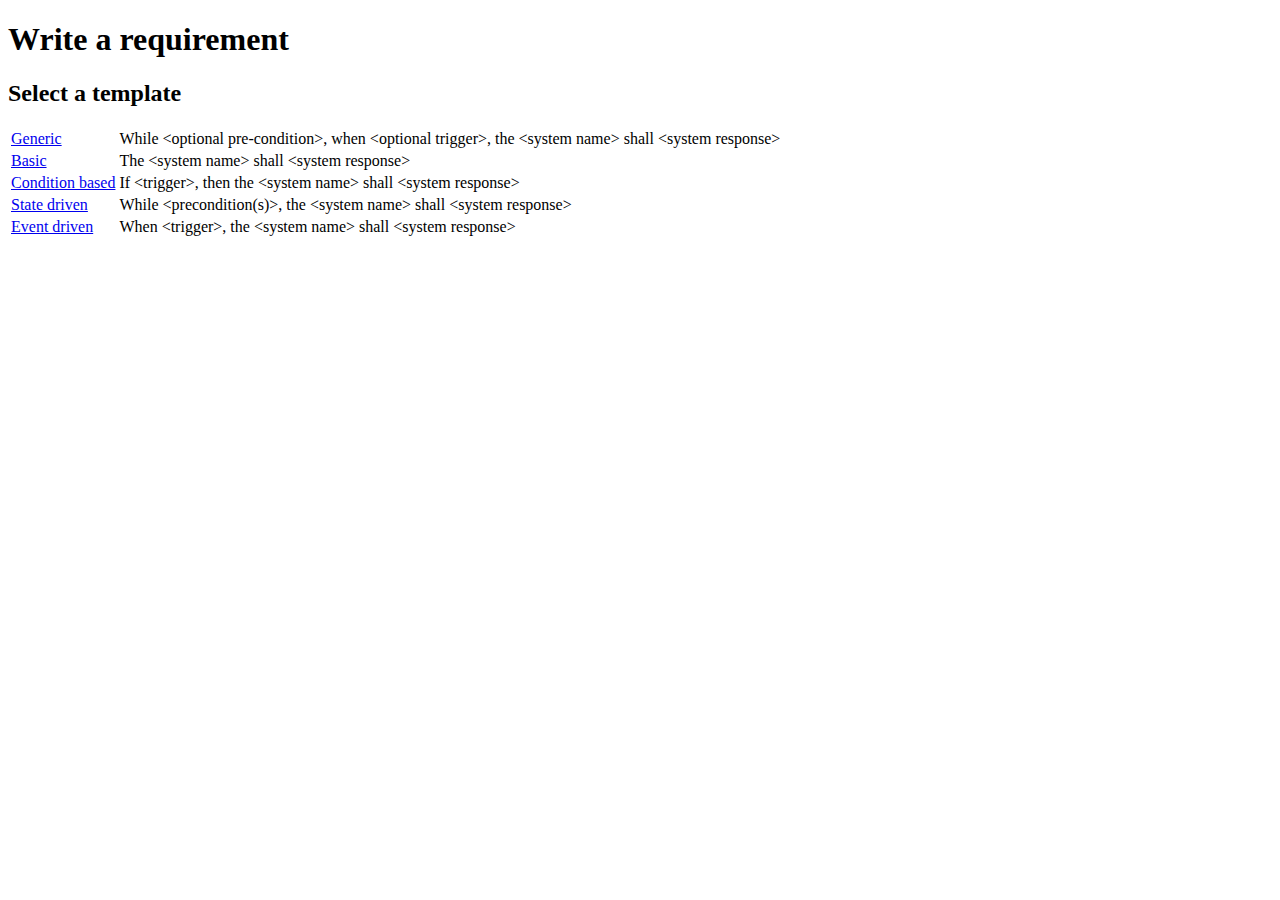
<file: editor/index.html>
<!doctype html>
<html lang="en">
  <head>
    <!-- Required meta tags -->
    <meta charset="utf-8">
    <meta name="viewport" content="width=device-width, initial-scale=1">

    <!-- Bootstrap CSS -->
    <link href="https://cdn.jsdelivr.net/npm/bootstrap@5.0.2/dist/css/bootstrap.min.css" rel="stylesheet" integrity="sha384-EVSTQN3/azprG1Anm3QDgpJLIm9Nao0Yz1ztcQTwFspd3yD65VohhpuuCOmLASjC" crossorigin="anonymous">

    <title>Home</title>
	<style type="text/css">
		#requirement {
			margin-top: 32px
		}
		.text, .value {
			font-size: 48px;
		}
		.text {
			font-weight: bold;
			display: inline-block;
			margin-right: 20px;			
		}
		.value {
			margin-bottom: 5px;			
		}
		input.value {
			border-top: 0;
			border-left: 0;
			border-right: 0;
			border-bottom: 0.25rem solid;			
		}
		select.value {
			color: grey;
			padding: 5px
		}
		input.optional {
			font-style: italic;
			font-weight: lighter;
		}
	</style>
  </head>
  <body>

<div class="container">
	<div class="row">
		<h1>Write a requirement</h1>
		
		<h2>Select a template</h2>
		<table>
			<thead>
			</thead>
			<tbody>
				<tr><td><a href="requirement-complete.html">Generic</a></td><td>While &lt;optional pre-condition&gt;, when &lt;optional trigger&gt;, the &lt;system name&gt; shall &lt;system response&gt;</td></tr>
				<tr><td><a href="requirement-basic.html">Basic</a></td><td>The &lt;system name&gt; shall &lt;system response&gt;</td></tr>
				<tr><td><a href="requirement-condition-based.html">Condition based</a></td><td>If &lt;trigger&gt;, then the &lt;system name&gt; shall &lt;system response&gt;</td></tr>
				<tr><td><a href="requirement-state-driven.html">State driven</a></td><td>While &lt;precondition(s)&gt;, the &lt;system name&gt; shall &lt;system response&gt;</td></tr>
				<tr><td><a href="requirement-event-driven.html">Event driven</a></td><td>When &lt;trigger&gt;, the &lt;system name&gt; shall &lt;system response&gt;</td></tr>
				<!--//<tr><td>Optional feature</td><td>Where &lt;feature is included&gt;, the &lt;system name&gt; shall &lt;system response&gt;</td></tr>//-->
			</tbody>
		</table>
		
</div>  
    <!-- Optional JavaScript; choose one of the two! -->

    <!-- Option 1: Bootstrap Bundle with Popper -->
    <script src="https://cdn.jsdelivr.net/npm/bootstrap@5.0.2/dist/js/bootstrap.bundle.min.js" integrity="sha384-MrcW6ZMFYlzcLA8Nl+NtUVF0sA7MsXsP1UyJoMp4YLEuNSfAP+JcXn/tWtIaxVXM" crossorigin="anonymous"></script>

    <!-- Option 2: Separate Popper and Bootstrap JS -->
    <!--
    <script src="https://cdn.jsdelivr.net/npm/@popperjs/core@2.9.2/dist/umd/popper.min.js" integrity="sha384-IQsoLXl5PILFhosVNubq5LC7Qb9DXgDA9i+tQ8Zj3iwWAwPtgFTxbJ8NT4GN1R8p" crossorigin="anonymous"></script>
    <script src="https://cdn.jsdelivr.net/npm/bootstrap@5.0.2/dist/js/bootstrap.min.js" integrity="sha384-cVKIPhGWiC2Al4u+LWgxfKTRIcfu0JTxR+EQDz/bgldoEyl4H0zUF0QKbrJ0EcQF" crossorigin="anonymous"></script>
    -->
  </body>
</html>
</file>
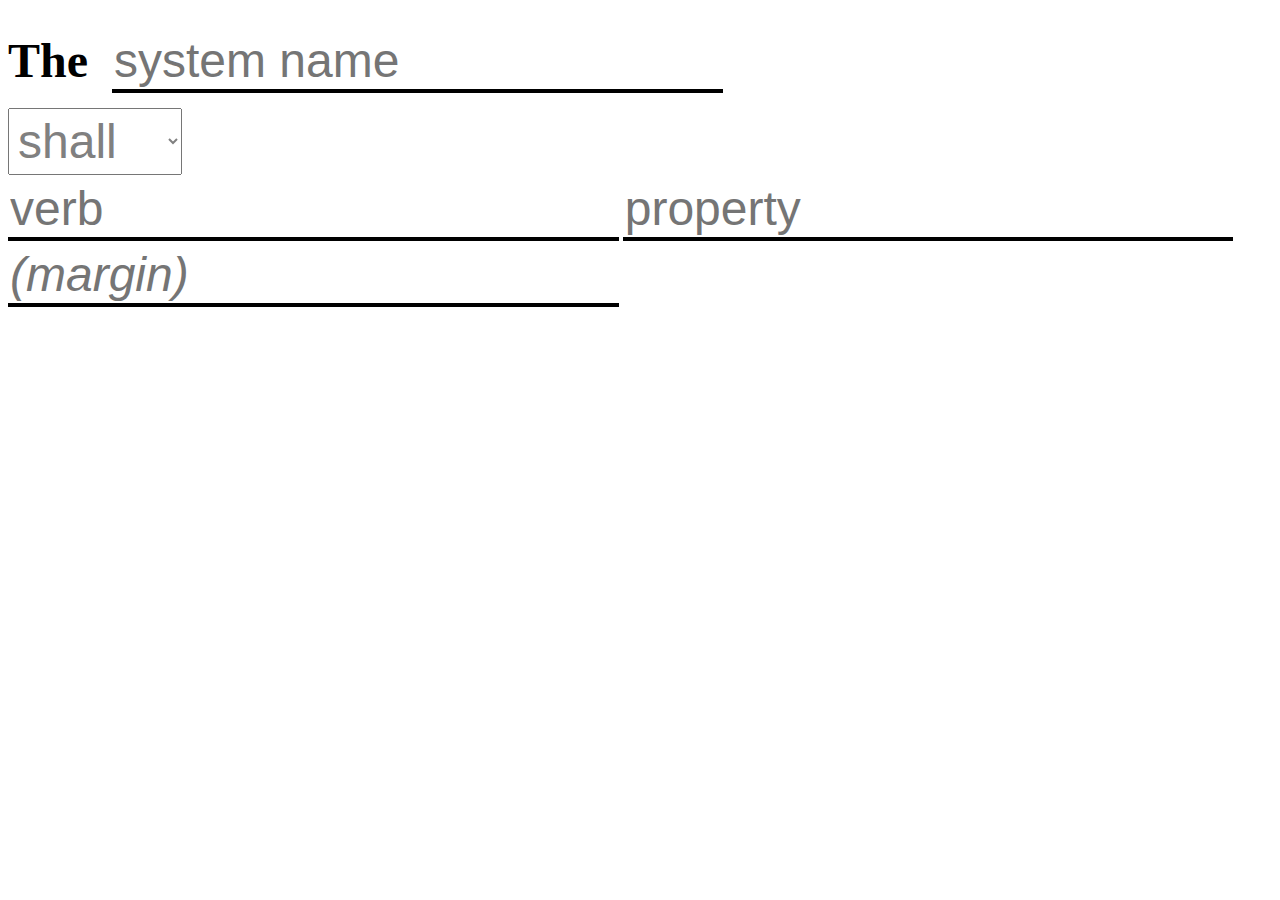
<file: editor/requirement-basic.html>
<!doctype html>
<html lang="en">
   <head>
      <!-- Required meta tags -->
      <meta charset="utf-8">
      <meta name="viewport" content="width=device-width, initial-scale=1">
      <!-- Bootstrap CSS -->
      <link href="https://cdn.jsdelivr.net/npm/bootstrap@5.0.2/dist/css/bootstrap.min.css" rel="stylesheet" integrity="sha384-EVSTQN3/azprG1Anm3QDgpJLIm9Nao0Yz1ztcQTwFspd3yD65VohhpuuCOmLASjC" crossorigin="anonymous">
      <title>Requirement | Basic syntax</title>
      <link rel="stylesheet" href="css/styles.css">
   </head>
   <body>
      <div class="container">
         <form id="requirement">
            <div class="req-part">
               <label class="text">The</label>
               <input class="value" type="text" name="system" placeholder="system name">
            </div>
            <div class="req-part">
               <select class="value" name="bindingness" required>
                  <option value="shall">shall</option>
                  <option value="should">should</option>
                  <option value="may">may</option>
               </select>
            </div>
            <div class="req-part">
               <input class="value" type="text" name="modal-verb" placeholder="verb">
               <input class="value" type="text" name="peformance" placeholder="property">
               <input class="value optional" type="text" name="margin" placeholder="(margin)">
            </div>
         </form>
      </div>
      <!-- Optional JavaScript; choose one of the two! -->
      <!-- Option 1: Bootstrap Bundle with Popper -->
      <script src="https://cdn.jsdelivr.net/npm/bootstrap@5.0.2/dist/js/bootstrap.bundle.min.js" integrity="sha384-MrcW6ZMFYlzcLA8Nl+NtUVF0sA7MsXsP1UyJoMp4YLEuNSfAP+JcXn/tWtIaxVXM" crossorigin="anonymous"></script>
      <!-- Option 2: Separate Popper and Bootstrap JS -->
      <!--
         <script src="https://cdn.jsdelivr.net/npm/@popperjs/core@2.9.2/dist/umd/popper.min.js" integrity="sha384-IQsoLXl5PILFhosVNubq5LC7Qb9DXgDA9i+tQ8Zj3iwWAwPtgFTxbJ8NT4GN1R8p" crossorigin="anonymous"></script>
         <script src="https://cdn.jsdelivr.net/npm/bootstrap@5.0.2/dist/js/bootstrap.min.js" integrity="sha384-cVKIPhGWiC2Al4u+LWgxfKTRIcfu0JTxR+EQDz/bgldoEyl4H0zUF0QKbrJ0EcQF" crossorigin="anonymous"></script>
         -->
   </body>
</html>
</file>
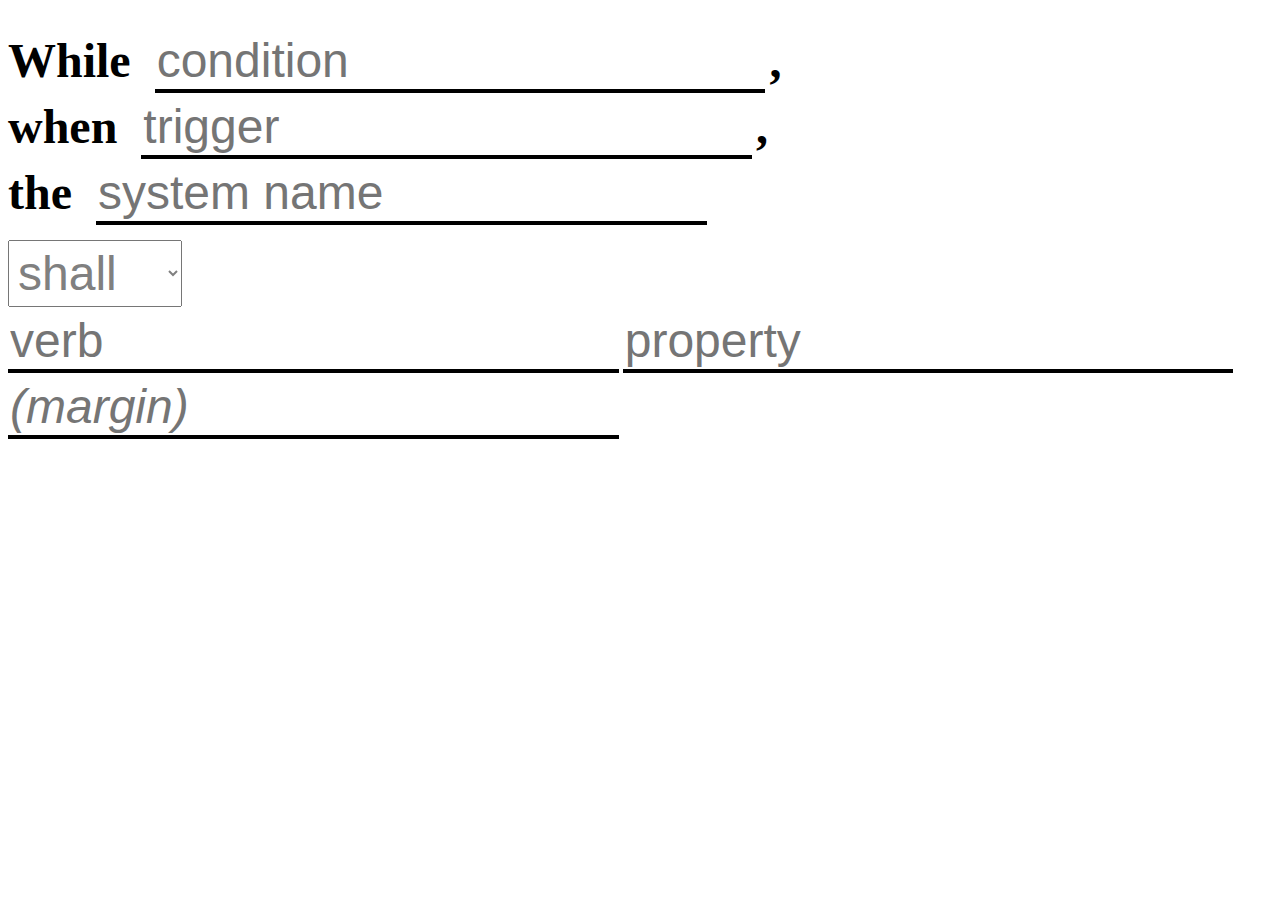
<file: editor/requirement-complete.html>
<!doctype html>
<html lang="en">
   <head>
      <!-- Required meta tags -->
      <meta charset="utf-8">
      <meta name="viewport" content="width=device-width, initial-scale=1">
      <!-- Bootstrap CSS -->
      <link href="https://cdn.jsdelivr.net/npm/bootstrap@5.0.2/dist/css/bootstrap.min.css" rel="stylesheet" integrity="sha384-EVSTQN3/azprG1Anm3QDgpJLIm9Nao0Yz1ztcQTwFspd3yD65VohhpuuCOmLASjC" crossorigin="anonymous">
      <title>Requirement | Complete syntax</title>
      <link rel="stylesheet" href="css/styles.css">
   </head>
   <body>
      <div id="requirement" class="container">
         <div class="req-part">
            <label class="text">While</label>
            <input class="value" type="text" name="condition" placeholder="condition">
            <label class="text">,</label>
         </div>
         <div class="req-part">
            <label class="text">when</label>
            <input class="value" type="text" name="trigger" placeholder="trigger">
            <label class="text">,</label>
         </div>
         <div class="req-part">
            <label class="text">the</label>
            <input class="value" type="text" name="system" placeholder="system name">
         </div>
         <div class="req-part">
            <select class="value" name="bindingness" required>
               <option value="shall">shall</option>
               <option value="should">should</option>
               <option value="may">may</option>
            </select>
         </div>
         <div class="req-part">
            <input class="value" type="text" name="modal-verb" placeholder="verb">
            <input class="value" type="text" name="peformance" placeholder="property">
            <input class="value optional" type="text" name="margin" placeholder="(margin)">
         </div>
      </div>
      <!-- Optional JavaScript; choose one of the two! -->
      <!-- Option 1: Bootstrap Bundle with Popper -->
      <script src="https://cdn.jsdelivr.net/npm/bootstrap@5.0.2/dist/js/bootstrap.bundle.min.js" integrity="sha384-MrcW6ZMFYlzcLA8Nl+NtUVF0sA7MsXsP1UyJoMp4YLEuNSfAP+JcXn/tWtIaxVXM" crossorigin="anonymous"></script>
      <!-- Option 2: Separate Popper and Bootstrap JS -->
      <!--
         <script src="https://cdn.jsdelivr.net/npm/@popperjs/core@2.9.2/dist/umd/popper.min.js" integrity="sha384-IQsoLXl5PILFhosVNubq5LC7Qb9DXgDA9i+tQ8Zj3iwWAwPtgFTxbJ8NT4GN1R8p" crossorigin="anonymous"></script>
         <script src="https://cdn.jsdelivr.net/npm/bootstrap@5.0.2/dist/js/bootstrap.min.js" integrity="sha384-cVKIPhGWiC2Al4u+LWgxfKTRIcfu0JTxR+EQDz/bgldoEyl4H0zUF0QKbrJ0EcQF" crossorigin="anonymous"></script>
         -->
   </body>
</html>
</file>
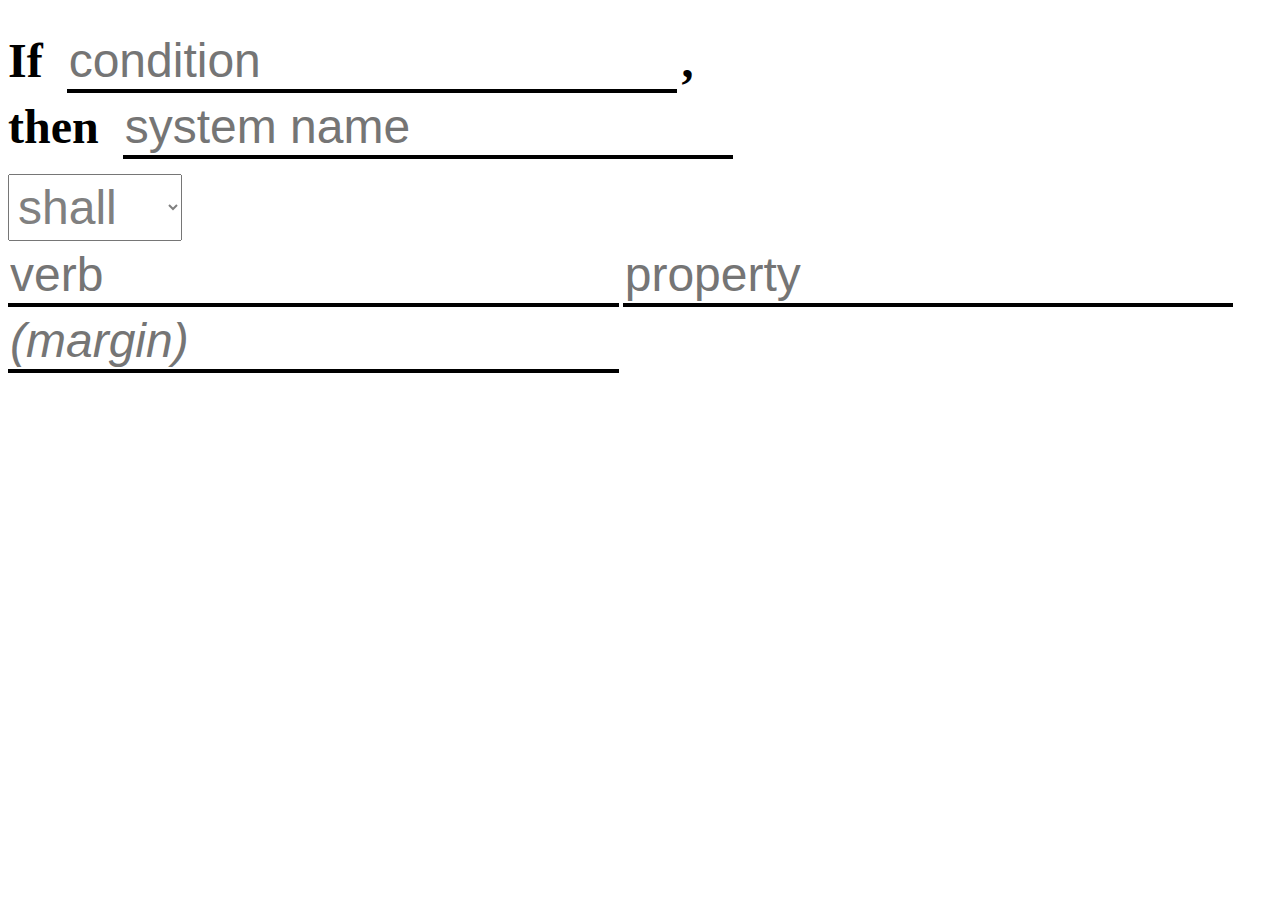
<file: editor/requirement-condition-based.html>
<!doctype html>
<html lang="en">
   <head>
      <!-- Required meta tags -->
      <meta charset="utf-8">
      <meta name="viewport" content="width=device-width, initial-scale=1">
      <!-- Bootstrap CSS -->
      <link href="https://cdn.jsdelivr.net/npm/bootstrap@5.0.2/dist/css/bootstrap.min.css" rel="stylesheet" integrity="sha384-EVSTQN3/azprG1Anm3QDgpJLIm9Nao0Yz1ztcQTwFspd3yD65VohhpuuCOmLASjC" crossorigin="anonymous">
      <title>Requirement | Condition-based syntax</title>
      <link rel="stylesheet" href="css/styles.css">
   </head>
   <body>
      <div class="container">
         <form id="requirement">
            <div class="req-part">
               <label class="text">If</label>
               <input class="value" type="text" name="condition" placeholder="condition">
               <label class="text">,</label>	
            </div>
            <div class="req-part">
               <label class="text">then</label>
               <input class="value" type="text" name="system" placeholder="system name">
            </div>
            <div class="req-part">
               <select class="value" name="bindingness" required>
                  <option value="shall">shall</option>
                  <option value="should">should</option>
                  <option value="may">may</option>
               </select>
            </div>
            <div class="req-part">
               <input class="value" type="text" name="modal-verb" placeholder="verb">
               <input class="value" type="text" name="peformance" placeholder="property">
               <input class="value optional" type="text" name="margin" placeholder="(margin)">
            </div>
         </form>
      </div>
      <!-- Optional JavaScript; choose one of the two! -->
      <!-- Option 1: Bootstrap Bundle with Popper -->
      <script src="https://cdn.jsdelivr.net/npm/bootstrap@5.0.2/dist/js/bootstrap.bundle.min.js" integrity="sha384-MrcW6ZMFYlzcLA8Nl+NtUVF0sA7MsXsP1UyJoMp4YLEuNSfAP+JcXn/tWtIaxVXM" crossorigin="anonymous"></script>
      <!-- Option 2: Separate Popper and Bootstrap JS -->
      <!--
         <script src="https://cdn.jsdelivr.net/npm/@popperjs/core@2.9.2/dist/umd/popper.min.js" integrity="sha384-IQsoLXl5PILFhosVNubq5LC7Qb9DXgDA9i+tQ8Zj3iwWAwPtgFTxbJ8NT4GN1R8p" crossorigin="anonymous"></script>
         <script src="https://cdn.jsdelivr.net/npm/bootstrap@5.0.2/dist/js/bootstrap.min.js" integrity="sha384-cVKIPhGWiC2Al4u+LWgxfKTRIcfu0JTxR+EQDz/bgldoEyl4H0zUF0QKbrJ0EcQF" crossorigin="anonymous"></script>
         -->
   </body>
</html>
</file>
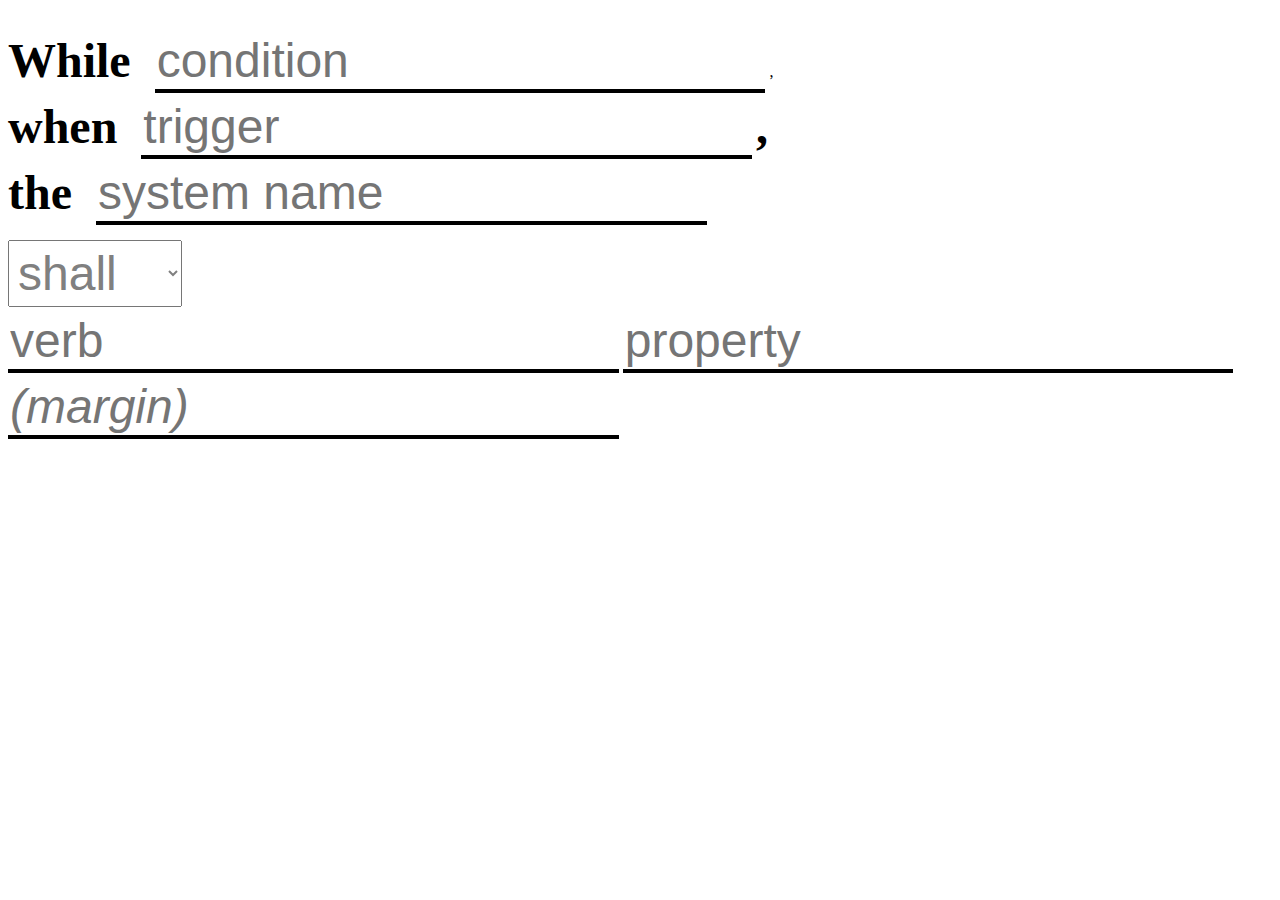
<file: editor/requirement-event-driven.html>
<!doctype html>
<html lang="en">
   <head>
      <!-- Required meta tags -->
      <meta charset="utf-8">
      <meta name="viewport" content="width=device-width, initial-scale=1">
      <!-- Bootstrap CSS -->
      <link href="https://cdn.jsdelivr.net/npm/bootstrap@5.0.2/dist/css/bootstrap.min.css" rel="stylesheet" integrity="sha384-EVSTQN3/azprG1Anm3QDgpJLIm9Nao0Yz1ztcQTwFspd3yD65VohhpuuCOmLASjC" crossorigin="anonymous">
      <title>Requirement | State-driven syntax</title>
      <link rel="stylesheet" href="css/styles.css">
   </head>
   <body>
      <div class="container">
         <form id="requirement">
            <div class="req-part">
               <label class="text">While</label>
               <input class="value" type="text" name="condition" placeholder="condition">
               <label class="text-">,</label>
            </div>
            <div class="req-part">
               <label class="text">when</label>
               <input class="value" type="text" name="trigger" placeholder="trigger">
               <label class="text">,</label>
            </div>
            <div class="req-part">
               <label class="text">the</label>
               <input class="value" type="text" name="system" placeholder="system name">
            </div>
            <div class="req-part">
               <select class="value" name="bindingness" required>
                  <option value="shall">shall</option>
                  <option value="should">should</option>
                  <option value="may">may</option>
               </select>
            </div>
            <div class="req-part">
               <input class="value" type="text" name="modal-verb" placeholder="verb">
               <input class="value" type="text" name="peformance" placeholder="property">
               <input class="value optional" type="text" name="margin" placeholder="(margin)">
            </div>
         </form>
      </div>
      <!-- Optional JavaScript; choose one of the two! -->
      <!-- Option 1: Bootstrap Bundle with Popper -->
      <script src="https://cdn.jsdelivr.net/npm/bootstrap@5.0.2/dist/js/bootstrap.bundle.min.js" integrity="sha384-MrcW6ZMFYlzcLA8Nl+NtUVF0sA7MsXsP1UyJoMp4YLEuNSfAP+JcXn/tWtIaxVXM" crossorigin="anonymous"></script>
      <!-- Option 2: Separate Popper and Bootstrap JS -->
      <!--
         <script src="https://cdn.jsdelivr.net/npm/@popperjs/core@2.9.2/dist/umd/popper.min.js" integrity="sha384-IQsoLXl5PILFhosVNubq5LC7Qb9DXgDA9i+tQ8Zj3iwWAwPtgFTxbJ8NT4GN1R8p" crossorigin="anonymous"></script>
         <script src="https://cdn.jsdelivr.net/npm/bootstrap@5.0.2/dist/js/bootstrap.min.js" integrity="sha384-cVKIPhGWiC2Al4u+LWgxfKTRIcfu0JTxR+EQDz/bgldoEyl4H0zUF0QKbrJ0EcQF" crossorigin="anonymous"></script>
         -->
   </body>
</html>
</file>
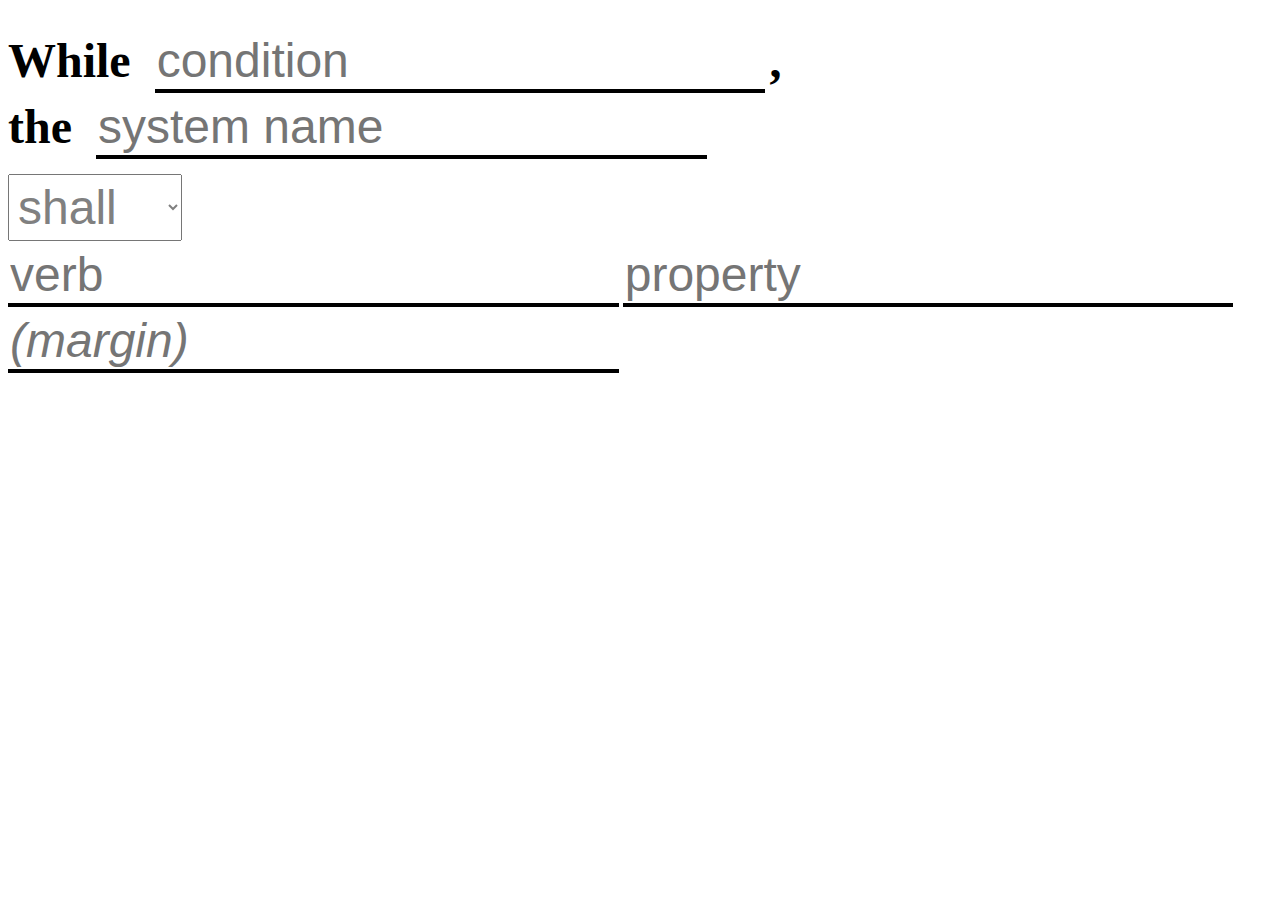
<file: editor/requirement-state-driven.html>
<!doctype html>
<html lang="en">
   <head>
      <!-- Required meta tags -->
      <meta charset="utf-8">
      <meta name="viewport" content="width=device-width, initial-scale=1">
      <!-- Bootstrap CSS -->
      <link href="https://cdn.jsdelivr.net/npm/bootstrap@5.0.2/dist/css/bootstrap.min.css" rel="stylesheet" integrity="sha384-EVSTQN3/azprG1Anm3QDgpJLIm9Nao0Yz1ztcQTwFspd3yD65VohhpuuCOmLASjC" crossorigin="anonymous">
      <title>Requirement | State-driven syntax</title>
      <link rel="stylesheet" href="css/styles.css">
   </head>
   <body>
      <div class="container">
         <form id="requirement">
            <div class="req-part">
               <label class="text">While</label>
               <input class="value" type="text" name="condition" placeholder="condition">
               <label class="text">,</label>
            </div>
            <div class="req-part">
               <label class="text">the</label>
               <input class="value" type="text" name="system" placeholder="system name">
            </div>
            <div class="req-part">
               <select class="value" name="bindingness" required>
                  <option value="shall">shall</option>
                  <option value="should">should</option>
                  <option value="may">may</option>
               </select>
            </div>
            <div class="req-part">
               <input class="value" type="text" name="modal-verb" placeholder="verb">
               <input class="value" type="text" name="peformance" placeholder="property">
               <input class="value optional" type="text" name="margin" placeholder="(margin)">
            </div>
      </div>
      </form>
      </div>
      <!-- Optional JavaScript; choose one of the two! -->
      <!-- Option 1: Bootstrap Bundle with Popper -->
      <script src="https://cdn.jsdelivr.net/npm/bootstrap@5.0.2/dist/js/bootstrap.bundle.min.js" integrity="sha384-MrcW6ZMFYlzcLA8Nl+NtUVF0sA7MsXsP1UyJoMp4YLEuNSfAP+JcXn/tWtIaxVXM" crossorigin="anonymous"></script>
      <!-- Option 2: Separate Popper and Bootstrap JS -->
      <!--
         <script src="https://cdn.jsdelivr.net/npm/@popperjs/core@2.9.2/dist/umd/popper.min.js" integrity="sha384-IQsoLXl5PILFhosVNubq5LC7Qb9DXgDA9i+tQ8Zj3iwWAwPtgFTxbJ8NT4GN1R8p" crossorigin="anonymous"></script>
         <script src="https://cdn.jsdelivr.net/npm/bootstrap@5.0.2/dist/js/bootstrap.min.js" integrity="sha384-cVKIPhGWiC2Al4u+LWgxfKTRIcfu0JTxR+EQDz/bgldoEyl4H0zUF0QKbrJ0EcQF" crossorigin="anonymous"></script>
         -->
   </body>
</html>
</file>
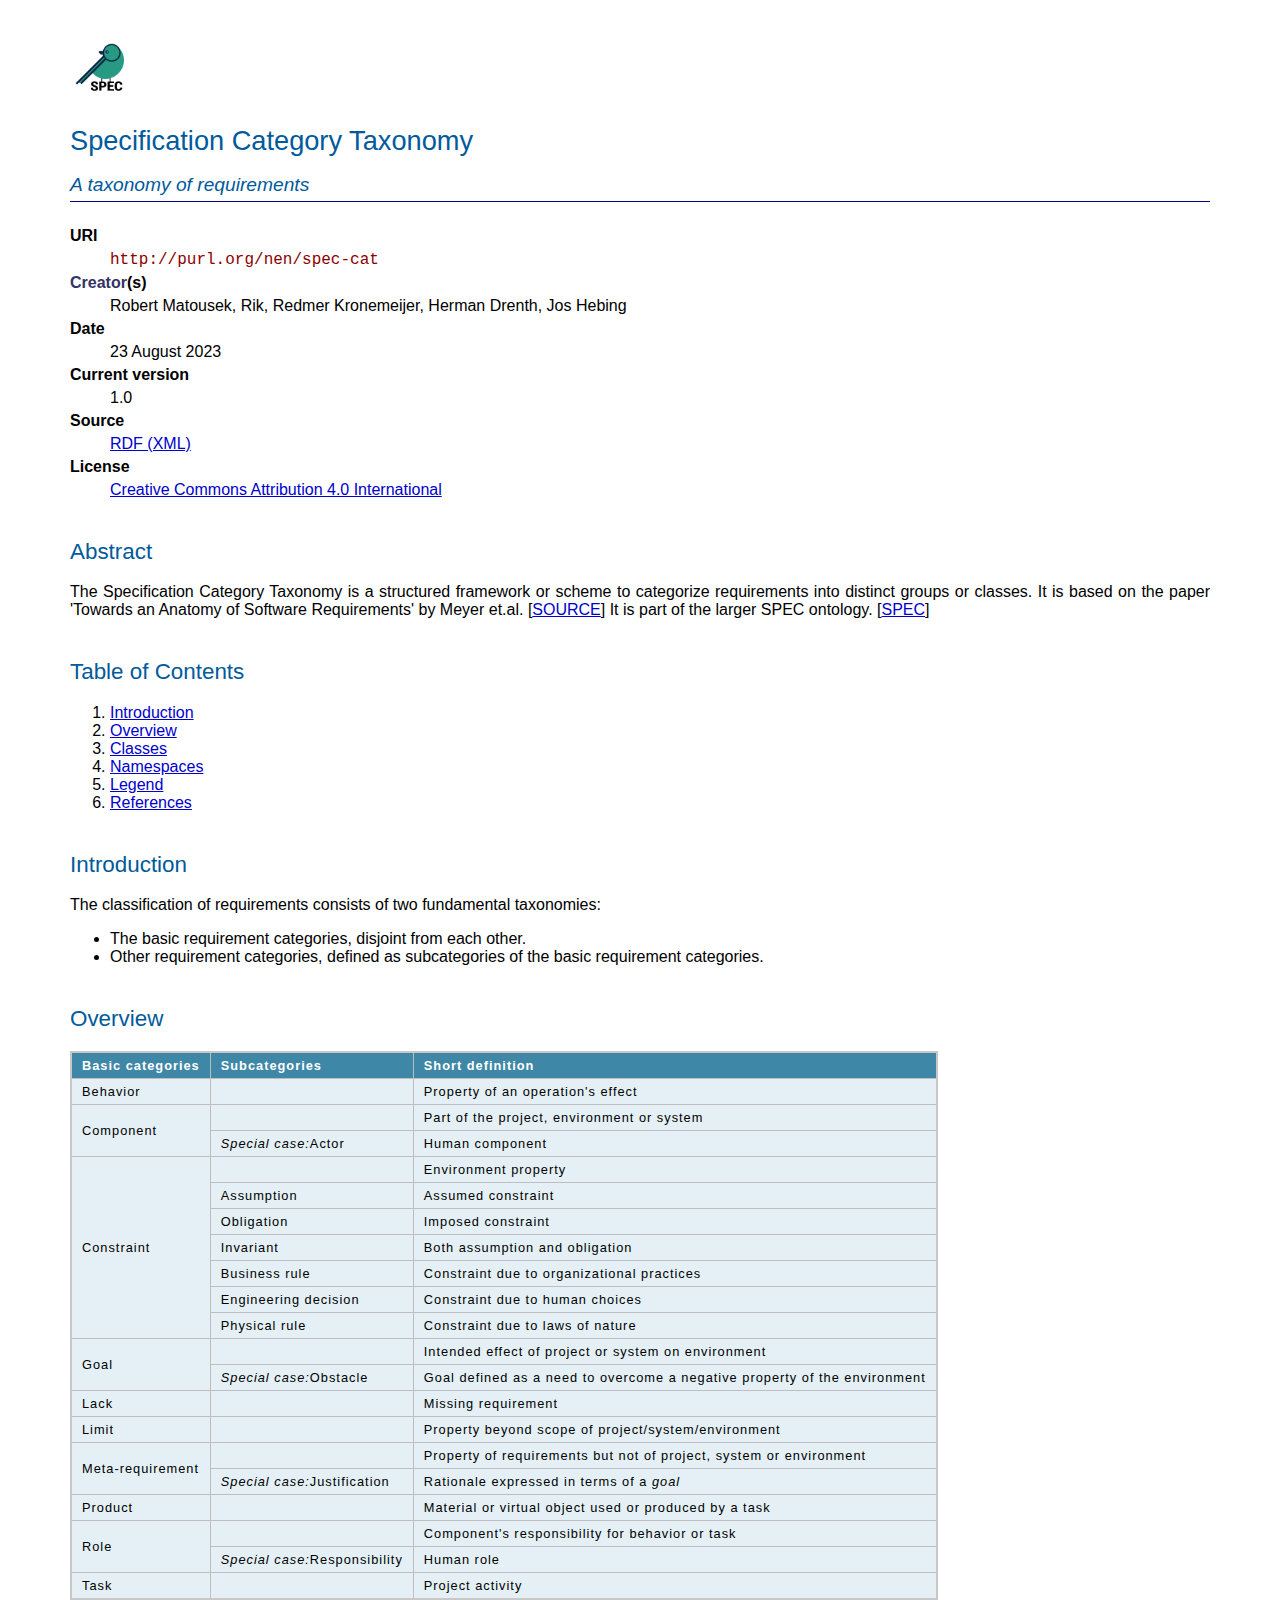
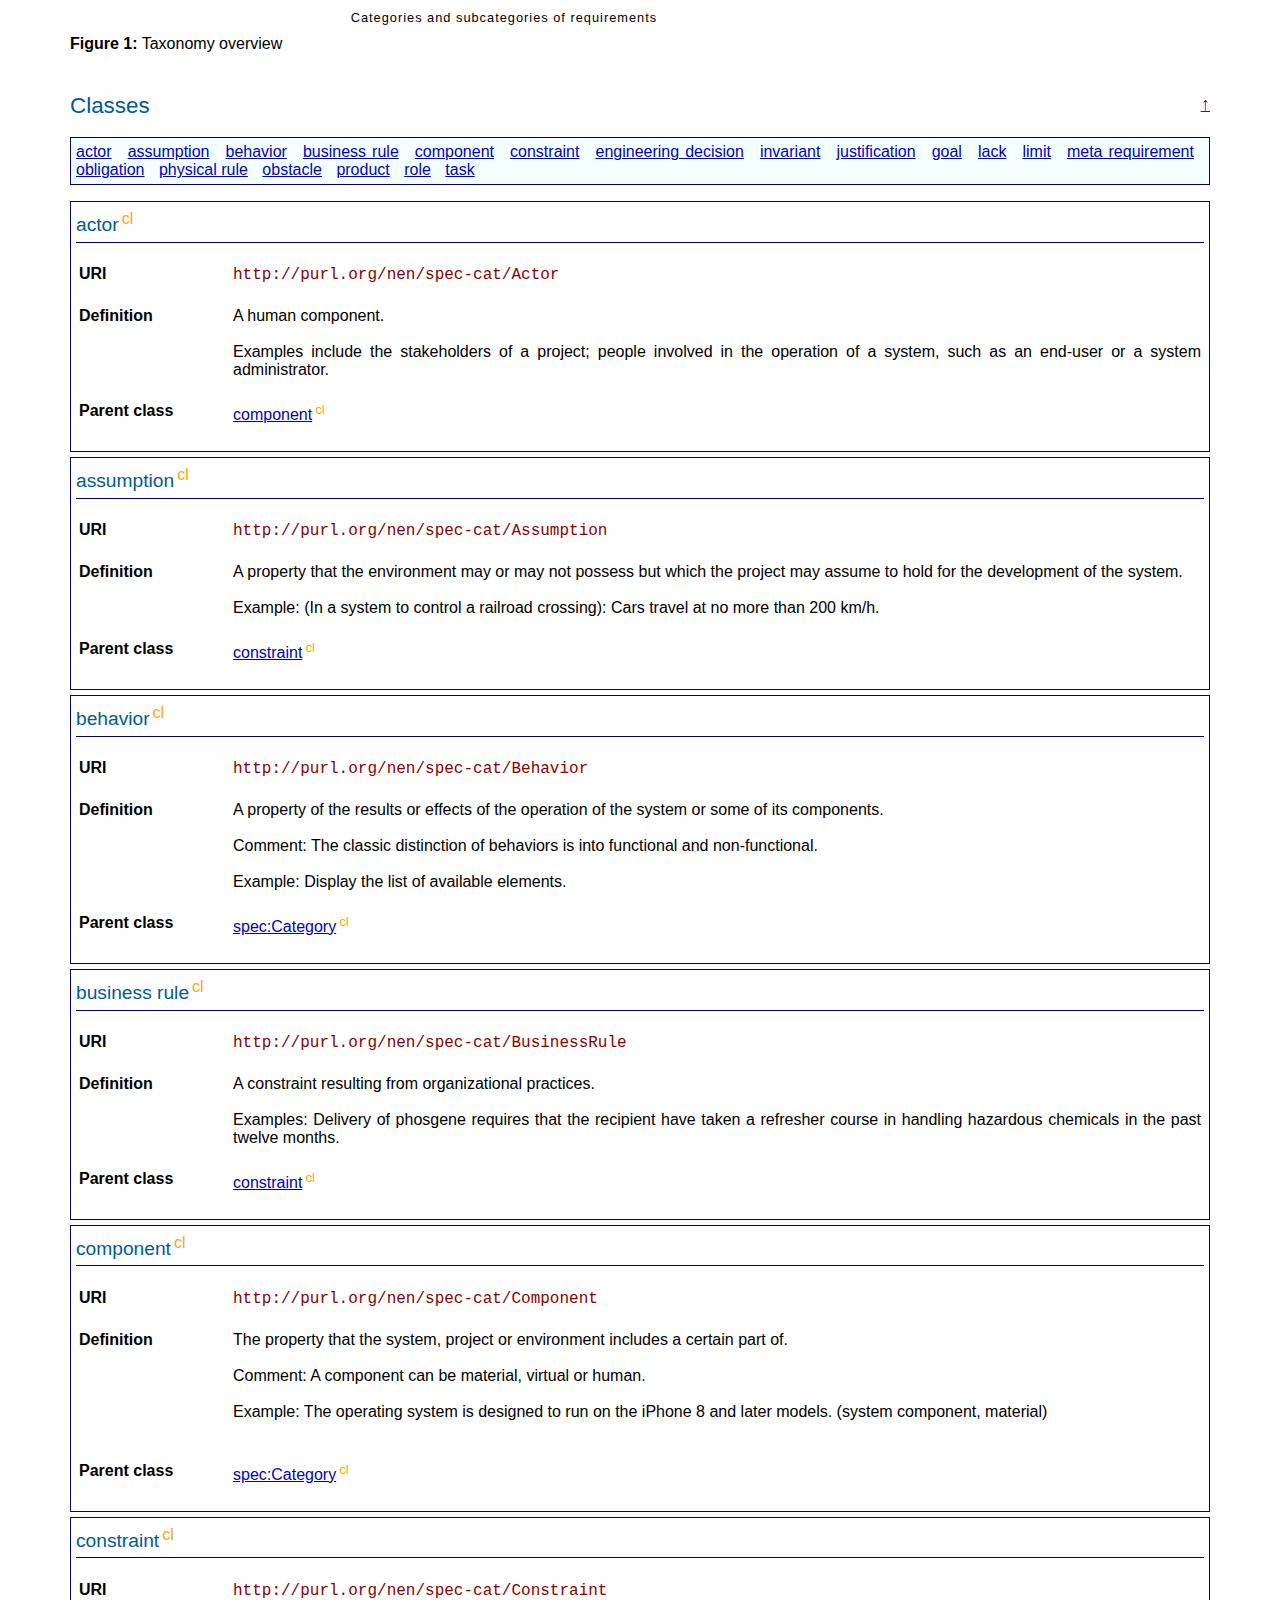
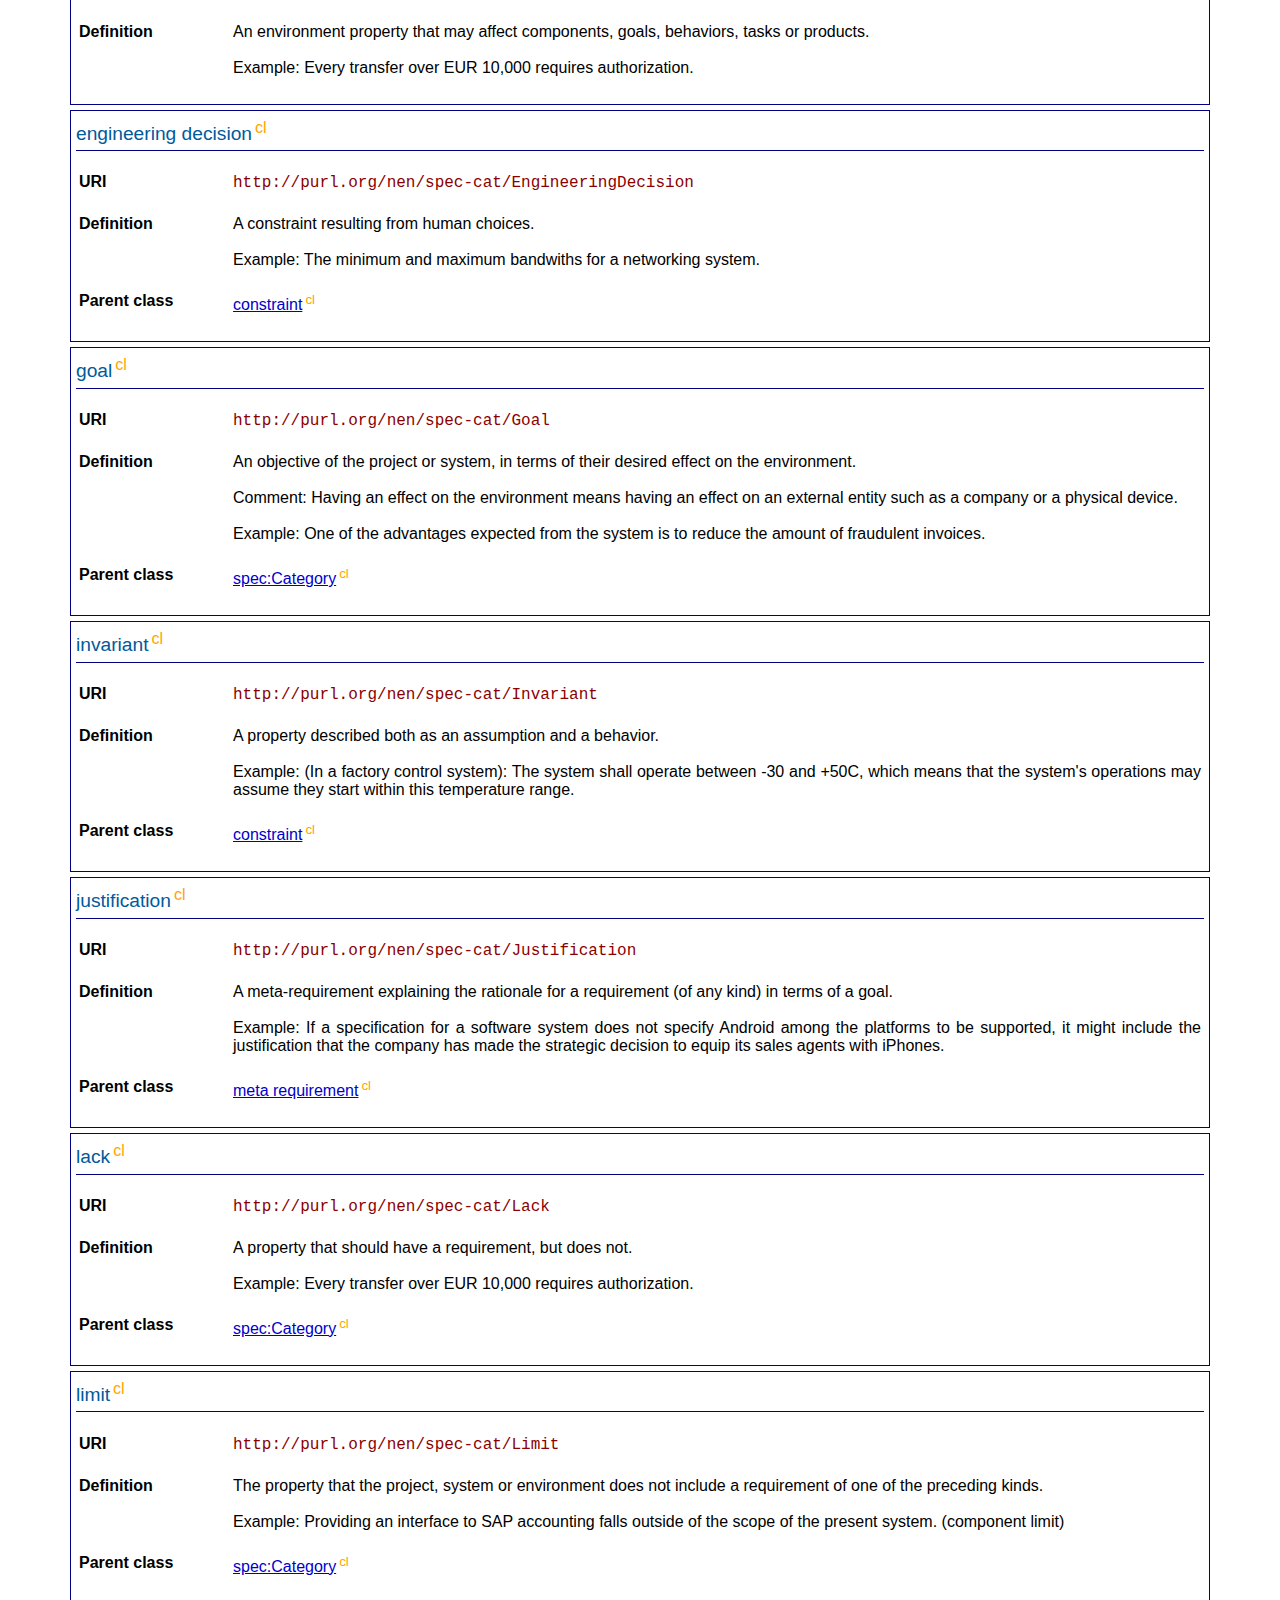
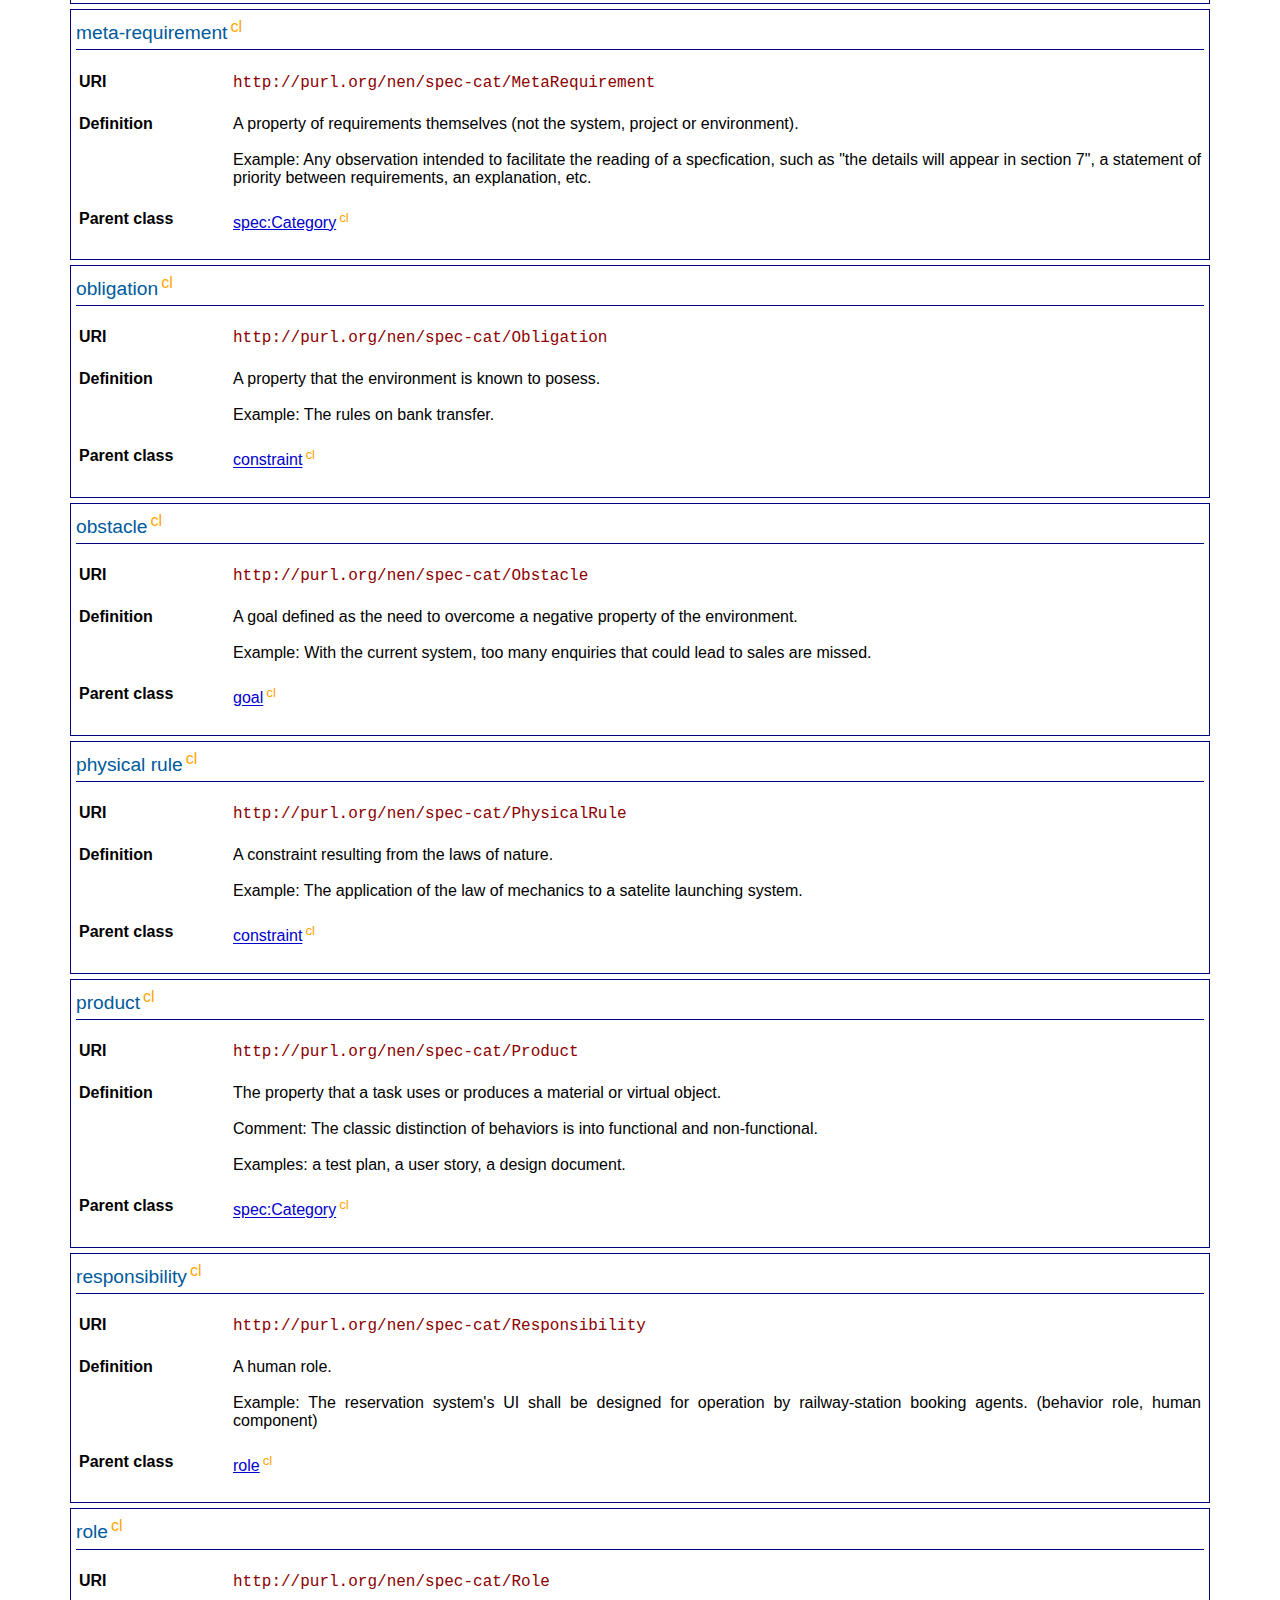
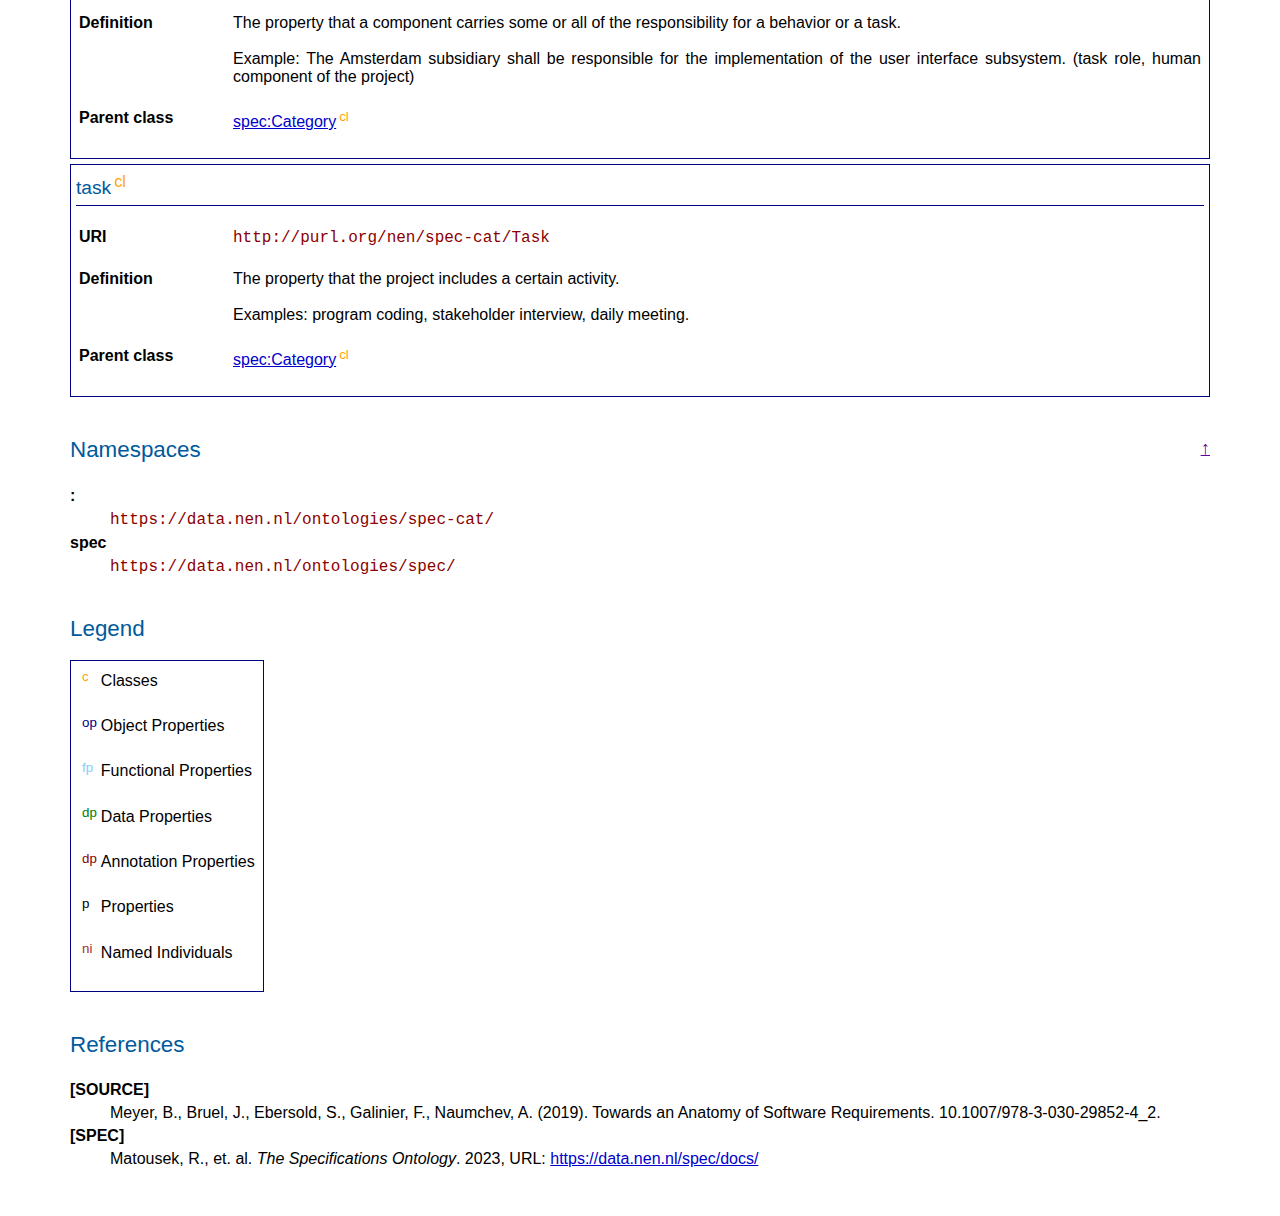
<file: html/spec-category.html>
<!DOCTYPE html>
<html lang="en">
<head>
    <title>Specification Categories</title>
    <meta http-equiv="Content-Type" content="text/html; charset=utf-8"/>
    
	<link rel="stylesheet" href="css/style.css">
    
    <script type="application/ld+json">
      [
  {
    "@id": "https://data.nen.nl/spec-cat",
    "@type": [
      "https://schema.org/DefinedTermSet"
    ],
    "https://schema.org/description": [
      {
        "@value": "<p>A taxonomy of requirements.</p>"
      }
    ],
    "https://schema.org/name": [
      {
        "@value": "Specification Category Taxonomy"
      }
    ]
  }
]
    </script>
</head>
<body>

<div id="div-hd" class="head">
<a href="http://www.w3.org/"><img height="72" width="72" alt="SPEC ontology" src="img/logo-spec.png"/></a> 
</div>
  <h1>Specification Category Taxonomy</h1>
<h3><em>A taxonomy of requirements</em></h3>
  <section id="conceptscheme">
      <h2 style="display:none;">Concept Scheme</h2>
      <dl>
          <dt>URI</dt>
          <dd><code>http://purl.org/nen/spec-cat</code></dd>
            <dt><a class="proplink" href="https://www.dublincore.org/specifications/dublin-core/dcmi-terms/#http://purl.org/dc/terms/creator">Creator</a>(s)</dt>
          <dd>
              Robert Matousek, Rik, Redmer Kronemeijer, Herman Drenth, Jos Hebing<br/>
          </dd>
          <dt>Date</dt>
          <dd>23 August 2023</dd>		  
          <dt>Current version</dt>
          <dd>1.0</dd>
          <dt>Source</dt>
          <dd><a href="https://data.nen.nl/spec-cat/spec-cat.owl">RDF (XML)</a></dd>
          <dt>License</dt>
          <dd><a href="https://creativecommons.org/licenses/by/4.0/legalcode">Creative Commons Attribution 4.0 International</a></dd>		  
      </dl>
      <h2>Abstract</h2>
      <div id="description">
          <p>The Specification Category Taxonomy is a structured framework or scheme to categorize requirements into distinct groups or classes. It is based on the paper 'Towards an Anatomy of Software Requirements' by Meyer et.al. [<a class="citation" rel="citation" href="#bib-SOURCE">SOURCE</a>] It is part of the larger SPEC ontology. [<a class="citation" rel="citation" href="#bib-SPEC">SPEC</a>]
		  </p>
      </div>
  </section>
  <section id="toc">
      <h2>Table of Contents</h2>
      <ol>
		  <li><a href="#intro">Introduction</a></li>	  
		  <li><a href="#overview">Overview</a></li>
          <li><a href="#concepts">Classes</a></li>
          <li><a href="#namespaces">Namespaces</a></li>
          <li><a href="#legend">Legend</a></li>
		  <li><a href="#references">References</a></li>		  
      </ol>
  </section>
	<section id="intro">
		<h2>Introduction</h2>
		<div>
			<p>The classification of requirements consists of two fundamental taxonomies:</p>
			<ul>
				<li>The basic requirement categories, disjoint from each other.</li>
				<li>Other requirement categories, defined as subcategories of the basic requirement categories.</li>
			</ul>	
		</div>
	</section>  
  <section id="overview">
      <h2>Overview</h2>
      <div class="figure">
		  <div>
			<table class="overview">
				<caption>Categories and subcategories of requirements</caption>
				<thead>
					<tr>
					  <th scope="col">Basic categories</th>
					  <th scope="col">Subcategories</th>
					  <th scope="col">Short definition</th>
					</tr>
				</thead>
				<tbody>
					<tr>
						<td>Behavior</td>
						<td></td>
						<td>Property of an operation's effect</td>
					</tr>
					<tr>
						<td rowspan="2">Component</td>
						<td>&nbsp;</td>
						<td>Part of the project, environment or system</td>
					</tr>
					<tr>
						<td><i>Special case:</i>Actor</td>
						<td>Human component</td>
					</tr>					
					<tr>
						<td rowspan="7">Constraint</td>
						<td>&nbsp;</td>
						<td>Environment property</td>
					</tr>
					<tr>
						<td>Assumption</td>					
						<td>Assumed constraint</td>
					</tr>
					<tr>
						<td>Obligation</td>					
						<td>Imposed constraint</td>
					</tr>					
					<tr>
						<td>Invariant</td>					
						<td>Both assumption and obligation</td>
					</tr>
					<tr>
						<td>Business rule</td>					
						<td>Constraint due to organizational practices</td>
					</tr>
					<tr>
						<td>Engineering decision</td>					
						<td>Constraint due to human choices</td>
					</tr>
					<tr>
						<td>Physical rule</td>					
						<td>Constraint due to laws of nature</td>
					</tr>		
					<tr>
						<td rowspan="2">Goal</td>
						<td></td>
						<td>Intended effect of project or system on environment</td>
					</tr>
					<tr>
						<td><i>Special case:</i>Obstacle</td>
						<td>Goal defined as a need to overcome a negative property of the environment</td>
					</tr>					
					<tr>
						<td>Lack</td>
						<td></td>
						<td>Missing requirement</td>
					</tr>	
					<tr>
						<td>Limit</td>
						<td></td>
						<td>Property beyond scope of project/system/environment</td>
					</tr>					
					<tr>
						<td rowspan="2">Meta-requirement</td>
						<td>&nbsp;</td>
						<td>Property of requirements but not of project, system or environment</td>
					</tr>
					<tr>
						<td><i>Special case:</i>Justification</td>
						<td>Rationale expressed in terms of a <i>goal</i></td>
					</tr>
					<tr>
						<td>Product</td>
						<td></td>
						<td>Material or virtual object used or produced by a task</td>
					</tr>
					<tr>
						<td rowspan="2">Role</td>
						<td></td>
						<td>Component's responsibility for behavior or task</td>
					</tr>	
					<tr>
						<td><i>Special case:</i>Responsibility</td>
						<td>Human role</td>
					</tr>					
					<tr>
						<td>Task</td>
						<td></td>
						<td>Project activity</td>
					</tr>					
				</tbody>
			</table>
		  </div>	  
          <div class="caption"><strong>Figure 1:</strong> Taxonomy overview</div>
      </div>
  </section>

  <section id="concepts">
    <h2>Classes <span style="float:right; font-size:smaller;"><a href="">&uparrow;</a></span></h2>
    <ul class="hlist">
		<li><a href="#Actor">actor</a></li>
		<li><a href="#Assumption">assumption</a></li>
		<li><a href="#Behavior">behavior</a></li>
		<li><a href="#BusinessRule">business rule</a></li>		
		<li><a href="#Component">component</a></li>
		<li><a href="#Constraint">constraint</a></li>
		<li><a href="#EngineeringDecision">engineering decision</a></li>
		<li><a href="#Invariant">invariant</a></li>
		<li><a href="#Justification">justification</a></li>		
		<li><a href="#Goal">goal</a></li>
		<li><a href="#Lack">lack</a></li>
		<li><a href="#Limit">limit</a></li>		
		<li><a href="#MetaRequirement">meta requirement</a></li>		
		<li><a href="#Obligation">obligation</a></li>		
		<li><a href="#PhysicalRule">physical rule</a></li>
		<li><a href="#Obstacle">obstacle</a></li>
		<li><a href="#Product">product</a></li>
		<li><a href="#Role">role</a></li>
		<li><a href="#Task">task</a></li>
	</ul>

    <div class="entity concept" id="Actor">
        <h3>actor<sup title="Concept" class="sup-cp">cl</sup></h3>
        <table>
            <tr>
                <th>URI</th>
                <td><code>http://purl.org/nen/spec-cat/Actor</code></td>
            </tr>			
            <tr>
                <th>Definition</th>
                <td>
                    A human component.<br/><br/>
					Examples include the stakeholders of a project; people involved in the operation of a system, such as an end-user or a system administrator.
            </tr>
            <tr>
                <th>Parent class</th>
                <td>
                    <a href="#Component">component</a><sup class="sup-cp" title="concept">cl</sup><br/>
                </td>
            </tr>			
        </table>
    </div>
    <div class="entity concept" id="Assumption">
        <h3>assumption<sup title="Concept" class="sup-cp">cl</sup></h3>
        <table>
            <tr>
                <th>URI</th>
                <td><code>http://purl.org/nen/spec-cat/Assumption</code></td>
            </tr>				
            <tr>
                <th>Definition</th>
                <td>
                    A property that the environment may or may not possess but which the project may assume to hold for the development of the system.<br/><br/>
					Example: (In a system to control a railroad crossing): Cars travel at no more than 200 km/h.
                </td>
            </tr>
            <tr>
                <th>Parent class</th>
                <td>
                    <a href="#Constraint">constraint</a><sup class="sup-cp" title="concept">cl</sup><br/>
                </td>
            </tr>			
        </table>
    </div>
    <div class="entity concept" id="Behavior">
        <h3>behavior<sup title="Concept" class="sup-cp">cl</sup></h3>
        <table>
            <tr>
                <th>URI</th>
                <td><code>http://purl.org/nen/spec-cat/Behavior</code></td>
            </tr>
            <tr>
                <th>Definition</th>
                <td>
                    A property of the results or effects of the operation of the system or some of its components.<br/><br/>
					Comment: The classic distinction of behaviors is into functional and non-functional.<br/><br/>
					Example: Display the list of available elements.
                </td>
            </tr>
            <tr>
                <th>Parent class</th>
                <td>
                    <a href="https://data.nen.nl/spec/docs#Category">spec:Category</a><sup class="sup-cp" title="concept">cl</sup><br/>
                </td>
            </tr>			
        </table>
    </div>	
    <div class="entity concept" id="BusinessRule">
        <h3>business rule<sup title="Concept" class="sup-cp">cl</sup></h3>
        <table>
            <tr>
                <th>URI</th>
                <td><code>http://purl.org/nen/spec-cat/BusinessRule</code></td>
            </tr>				
            <tr>
                <th>Definition</th>
                <td>
                    A constraint resulting from organizational practices.<br/><br/>
					Examples: Delivery of phosgene requires that the recipient have taken a refresher course in handling hazardous chemicals in the past twelve months.
                </td>
            </tr>
            <tr>
                <th>Parent class</th>
                <td>
                    <a href="#Constraint">constraint</a><sup class="sup-cp" title="concept">cl</sup><br/>
                </td>
            </tr>			
        </table>
    </div>
    <div class="entity concept" id="Component">
        <h3>component<sup title="Concept" class="sup-cp">cl</sup></h3>
        <table>
            <tr>
                <th>URI</th>
                <td><code>http://purl.org/nen/spec-cat/Component</code></td>
            </tr>
            <tr>
                <th>Definition</th>
                <td>
                    The property that the system, project or environment includes a certain part of.<br/><br/>
					Comment: A component can be material, virtual or human.<br/><br/>
					Example: The operating system is designed to run on the iPhone 8 and later models. (system component, material)<br/><br/>
                </td>
            </tr>
            <tr>
                <th>Parent class</th>
                <td>
                    <a href="https://data.nen.nl/spec/docs#Category">spec:Category</a><sup class="sup-cp" title="concept">cl</sup><br/>
                </td>
            </tr>			
        </table>
    </div>
    <div class="entity concept" id="Constraint">
        <h3>constraint<sup title="Concept" class="sup-cp">cl</sup></h3>
        <table>
            <tr>
                <th>URI</th>
                <td><code>http://purl.org/nen/spec-cat/Constraint</code></td>
            </tr>
            <tr>
                <th>Definition</th>
                <td>
                    An environment property that may affect components, goals, behaviors, tasks or products.<br/><br/>
					Example: Every transfer over EUR 10,000 requires authorization.
                </td>
            </tr>
        </table>
    </div>		
    <div class="entity concept" id="EngineeringDecision">
        <h3>engineering decision<sup title="Concept" class="sup-cp">cl</sup></h3>
        <table>
            <tr>
                <th>URI</th>
                <td><code>http://purl.org/nen/spec-cat/EngineeringDecision</code></td>
            </tr>				
            <tr>
                <th>Definition</th>
                <td>
                    A constraint resulting from human choices.<br/><br/>
					Example: The minimum and maximum bandwiths for a networking system.
                </td>
            </tr>
            <tr>
                <th>Parent class</th>
                <td>
                    <a href="#Constraint">constraint</a><sup class="sup-cp" title="concept">cl</sup><br/>
                </td>
            </tr>			
        </table>
    </div>
    <div class="entity concept" id="Goal">
        <h3>goal<sup title="Concept" class="sup-cp">cl</sup></h3>
        <table>
            <tr>
                <th>URI</th>
                <td><code>http://purl.org/nen/spec-cat/Goal</code></td>
            </tr>
            <tr>
                <th>Definition</th>
                <td>
                    An objective of the project or system, in terms of their desired effect on the environment.<br/><br/>
					Comment: Having an effect on the environment means having an effect on an external entity such as a company or a physical device.<br/><br/>
					Example: One of the advantages expected from the system is to reduce the amount of fraudulent invoices.
                </td>
            </tr>
            <tr>
                <th>Parent class</th>
                <td>
                    <a href="https://data.nen.nl/spec/docs#Category">spec:Category</a><sup class="sup-cp" title="concept">cl</sup><br/>
                </td>
            </tr>			
        </table>
    </div>	
    <div class="entity concept" id="Invariant">
        <h3>invariant<sup title="Concept" class="sup-cp">cl</sup></h3>
        <table>
            <tr>
                <th>URI</th>
                <td><code>http://purl.org/nen/spec-cat/Invariant</code></td>
            </tr>				
            <tr>
                <th>Definition</th>
                <td>
                    A property described both as an assumption and a behavior.<br/><br/>
					Example: (In a factory control system): The system shall operate between -30 and +50C, which means that the system's operations may assume they start within this temperature range.
                </td>
            </tr>
            <tr>
                <th>Parent class</th>
                <td>
                    <a href="#Constraint">constraint</a><sup class="sup-cp" title="concept">cl</sup><br/>
                </td>
            </tr>			
        </table>
    </div>
    <div class="entity concept" id="Justification">
        <h3>justification<sup title="Concept" class="sup-cp">cl</sup></h3>
        <table>
            <tr>
                <th>URI</th>
                <td><code>http://purl.org/nen/spec-cat/Justification</code></td>
            </tr>				
            <tr>
                <th>Definition</th>
                <td>
                    A meta-requirement explaining the rationale for a requirement (of any kind) in terms of a goal.<br/><br/>
					Example: If a specification for a software system does not specify Android among the platforms to be supported, it might include the justification that the company has made the strategic decision to equip its sales agents with iPhones.
                </td>
            </tr>
            <tr>
                <th>Parent class</th>
                <td>
                    <a href="#MetaRequirement">meta requirement</a><sup class="sup-cp" title="concept">cl</sup><br/>
                </td>
            </tr>			
        </table>
    </div>
    <div class="entity concept" id="Lack">
        <h3>lack<sup title="Concept" class="sup-cp">cl</sup></h3>
        <table>
            <tr>
                <th>URI</th>
                <td><code>http://purl.org/nen/spec-cat/Lack</code></td>
            </tr>
            <tr>
                <th>Definition</th>
                <td>
                    A property that should have a requirement, but does not.<br/><br/>
					Example: Every transfer over EUR 10,000 requires authorization.
                </td>
            </tr>
            <tr>
                <th>Parent class</th>
                <td>
                    <a href="https://data.nen.nl/spec/docs#Category">spec:Category</a><sup class="sup-cp" title="concept">cl</sup><br/>
                </td>
            </tr>			
        </table>
    </div>
    <div class="entity concept" id="Limit">
        <h3>limit<sup title="Concept" class="sup-cp">cl</sup></h3>
        <table>
            <tr>
                <th>URI</th>
                <td><code>http://purl.org/nen/spec-cat/Limit</code></td>
            </tr>
            <tr>
                <th>Definition</th>
                <td>
                    The property that the project, system or environment does not include a requirement of one of the preceding kinds.<br/><br/>
					Example: Providing an interface to SAP accounting falls outside of the scope of the present system. (component limit)
                </td>
            </tr>
            <tr>
                <th>Parent class</th>
                <td>
                    <a href="https://data.nen.nl/spec/docs#Category">spec:Category</a><sup class="sup-cp" title="concept">cl</sup><br/>
                </td>
            </tr>			
        </table>
    </div>
    <div class="entity concept" id="Meta">
        <h3>meta-requirement<sup title="Concept" class="sup-cp">cl</sup></h3>
        <table>
            <tr>
                <th>URI</th>
                <td><code>http://purl.org/nen/spec-cat/MetaRequirement</code></td>
            </tr>
            <tr>
                <th>Definition</th>
                <td>
                    A property of requirements themselves (not the system, project or environment).<br/><br/>
					Example: Any observation intended to facilitate the reading of a specfication, such as "the details will appear in section 7", a statement of priority between requirements, an explanation, etc.
                </td>
            </tr>
            <tr>
                <th>Parent class</th>
                <td>
                    <a href="https://data.nen.nl/spec/docs#Category">spec:Category</a><sup class="sup-cp" title="concept">cl</sup><br/>
                </td>
            </tr>			
        </table>
    </div>
    <div class="entity concept" id="Obligation">
        <h3>obligation<sup title="Concept" class="sup-cp">cl</sup></h3>
        <table>
            <tr>
                <th>URI</th>
                <td><code>http://purl.org/nen/spec-cat/Obligation</code></td>
            </tr>				
            <tr>
                <th>Definition</th>
                <td>
                    A property that the environment is known to posess.<br/><br/>
					Example: The rules on bank transfer.
                </td>
            </tr>
            <tr>
                <th>Parent class</th>
                <td>
                    <a href="#Constraint">constraint</a><sup class="sup-cp" title="concept">cl</sup><br/>
                </td>
            </tr>			
        </table>
    </div>
    <div class="entity concept" id="Obstacle">
        <h3>obstacle<sup title="Concept" class="sup-cp">cl</sup></h3>
        <table>
            <tr>
                <th>URI</th>
                <td><code>http://purl.org/nen/spec-cat/Obstacle</code></td>
            </tr>
            <tr>
                <th>Definition</th>
                <td>
                    A goal defined as the need to overcome a negative property of the environment.<br/><br/>
					Example: With the current system, too many enquiries that could lead to sales are missed.
                </td>
            </tr>
            <tr>
                <th>Parent class</th>
                <td>
                    <a href="#Goal">goal</a><sup class="sup-cp" title="concept">cl</sup><br/>
                </td>
            </tr>			
        </table>
    </div>
    <div class="entity concept" id="PhysicalRule">
        <h3>physical rule<sup title="Concept" class="sup-cp">cl</sup></h3>
        <table>
            <tr>
                <th>URI</th>
                <td><code>http://purl.org/nen/spec-cat/PhysicalRule</code></td>
            </tr>				
            <tr>
                <th>Definition</th>
                <td>
                    A constraint resulting from the laws of nature.<br/><br/>
					Example: The application of the law of mechanics to a satelite launching system.
                </td>
            </tr>
            <tr>
                <th>Parent class</th>
                <td>
                    <a href="#Constraint">constraint</a><sup class="sup-cp" title="concept">cl</sup><br/>
                </td>
            </tr>			
        </table>
    </div>
    <div class="entity concept" id="Product">
        <h3>product<sup title="Concept" class="sup-cp">cl</sup></h3>
        <table>
            <tr>
                <th>URI</th>
                <td><code>http://purl.org/nen/spec-cat/Product</code></td>
            </tr>
            <tr>
                <th>Definition</th>
                <td>
                    The property that a task uses or produces a material or virtual object.<br/><br/>
					Comment: The classic distinction of behaviors is into functional and non-functional.<br/><br/>
					Examples: a test plan, a user story, a design document.
                </td>
            </tr>
            <tr>
                <th>Parent class</th>
                <td>
                    <a href="https://data.nen.nl/spec/docs#Category">spec:Category</a><sup class="sup-cp" title="concept">cl</sup><br/>
                </td>
            </tr>			
        </table>
    </div>	
    <div class="entity concept" id="Responsibility">
        <h3>responsibility<sup title="Concept" class="sup-cp">cl</sup></h3>
        <table>
            <tr>
                <th>URI</th>
                <td><code>http://purl.org/nen/spec-cat/Responsibility</code></td>
            </tr>
            <tr>
                <th>Definition</th>
                <td>
                    A human role.<br/><br/>
					Example: The reservation system's UI shall be designed for operation by railway-station booking agents. (behavior role, human component)
                </td>
            </tr>
            <tr>
                <th>Parent class</th>
                <td>
                    <a href="#Role">role</a><sup class="sup-cp" title="concept">cl</sup><br/>
                </td>
            </tr>			
        </table>
    </div>
    <div class="entity concept" id="Role">
        <h3>role<sup title="Concept" class="sup-cp">cl</sup></h3>
        <table>
            <tr>
                <th>URI</th>
                <td><code>http://purl.org/nen/spec-cat/Role</code></td>
            </tr>
            <tr>
                <th>Definition</th>
                <td>
                    The property that a component carries some or all of the responsibility for a behavior or a task.<br/><br/>
					Example: The Amsterdam subsidiary shall be responsible for the implementation of the user interface subsystem. (task role, human component of the project)
                </td>
            </tr>
            <tr>
                <th>Parent class</th>
                <td>
                    <a href="https://data.nen.nl/spec/docs#Category">spec:Category</a><sup class="sup-cp" title="concept">cl</sup><br/>
                </td>
            </tr>			
        </table>
    </div>
    <div class="entity concept" id="Task">
        <h3>task<sup title="Concept" class="sup-cp">cl</sup></h3>
        <table>
            <tr>
                <th>URI</th>
                <td><code>http://purl.org/nen/spec-cat/Task</code></td>
            </tr>
            <tr>
                <th>Definition</th>
                <td>
                    The property that the project includes a certain activity.<br/><br/>
					Examples: program coding, stakeholder interview, daily meeting.
                </td>
            </tr>
            <tr>
                <th>Parent class</th>
                <td>
                    <a href="https://data.nen.nl/spec/docs#Category">spec:Category</a><sup class="sup-cp" title="concept">cl</sup><br/>
                </td>
            </tr>			
        </table>
    </div>	
  </section>
  
  <section id="namespaces">
    <h2>Namespaces <span style="float:right; font-size:smaller;"><a href="">&uparrow;</a></span></h2>
    <dl>
        <dt>:</dt>
        <dd><code>https://data.nen.nl/ontologies/spec-cat/</code></dd>
        <dt>spec</dt>
        <dd><code>https://data.nen.nl/ontologies/spec/</code></dd>
    </dl>
</section>

<section id="legend">
	<h2>Legend</h2>
	<table class="entity">
	  <tr><td><sup class="sup-c" title="Classes">c</sup></td><td>Classes</td></tr>
	  <tr><td><sup class="sup-op" title="Object Properties">op</sup></td><td>Object Properties</td></tr>
	  <tr><td><sup class="sup-fp" title="Functional Properties">fp</sup></td><td>Functional Properties</td></tr>
	  <tr><td><sup class="sup-dp" title="Data Properties">dp</sup></td><td>Data Properties</td></tr>
	  <tr><td><sup class="sup-ap" title="Annotation Properties">dp</sup></td><td>Annotation Properties</td></tr>
	  <tr><td><sup class="sup-p" title="Properties">p</sup></td><td>Properties</td></tr>
	  <tr><td><sup class="sup-ni" title="Named Individuals">ni</sup></td><td>Named Individuals</td></tr>
	</table>
</section>

<section id="references" style="text-align: left;">
	<h2>References</h2> 
	<dl class="bibliography">
		<dt id="bib-SOURCE">[SOURCE]</dt>
		<dd>Meyer, B., Bruel, J., Ebersold, S., Galinier, F., Naumchev, A. (2019). Towards an Anatomy of Software Requirements. 10.1007/978-3-030-29852-4_2.</dd>
		<dt id="bib-SPEC">[SPEC]</dt>
		<dd>Matousek, R., et. al. <cite>The Specifications Ontology</cite>. 2023, URL: <a href="https://data.nen.nl/spec-cat/docs/">https://data.nen.nl/spec/docs/</a></dd>			
	</dl>
</section>

</body>
</html>
</file>
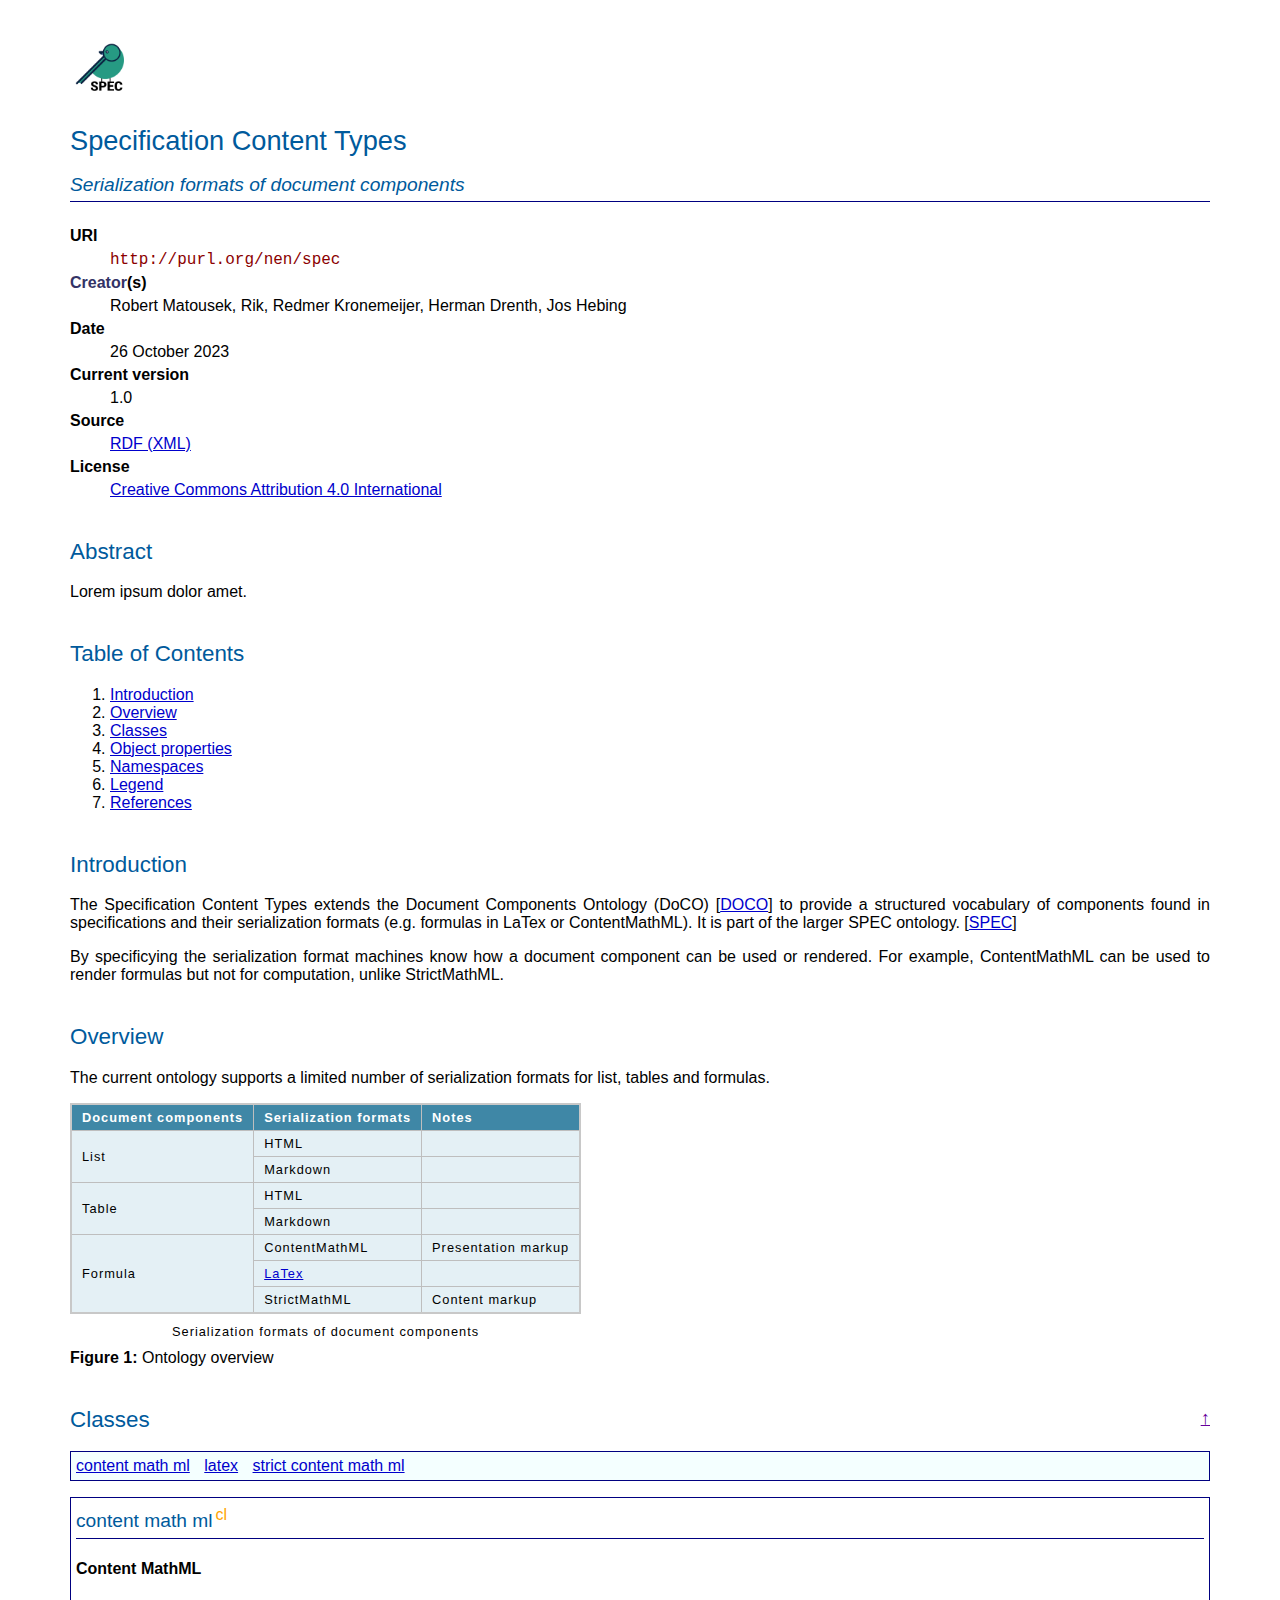
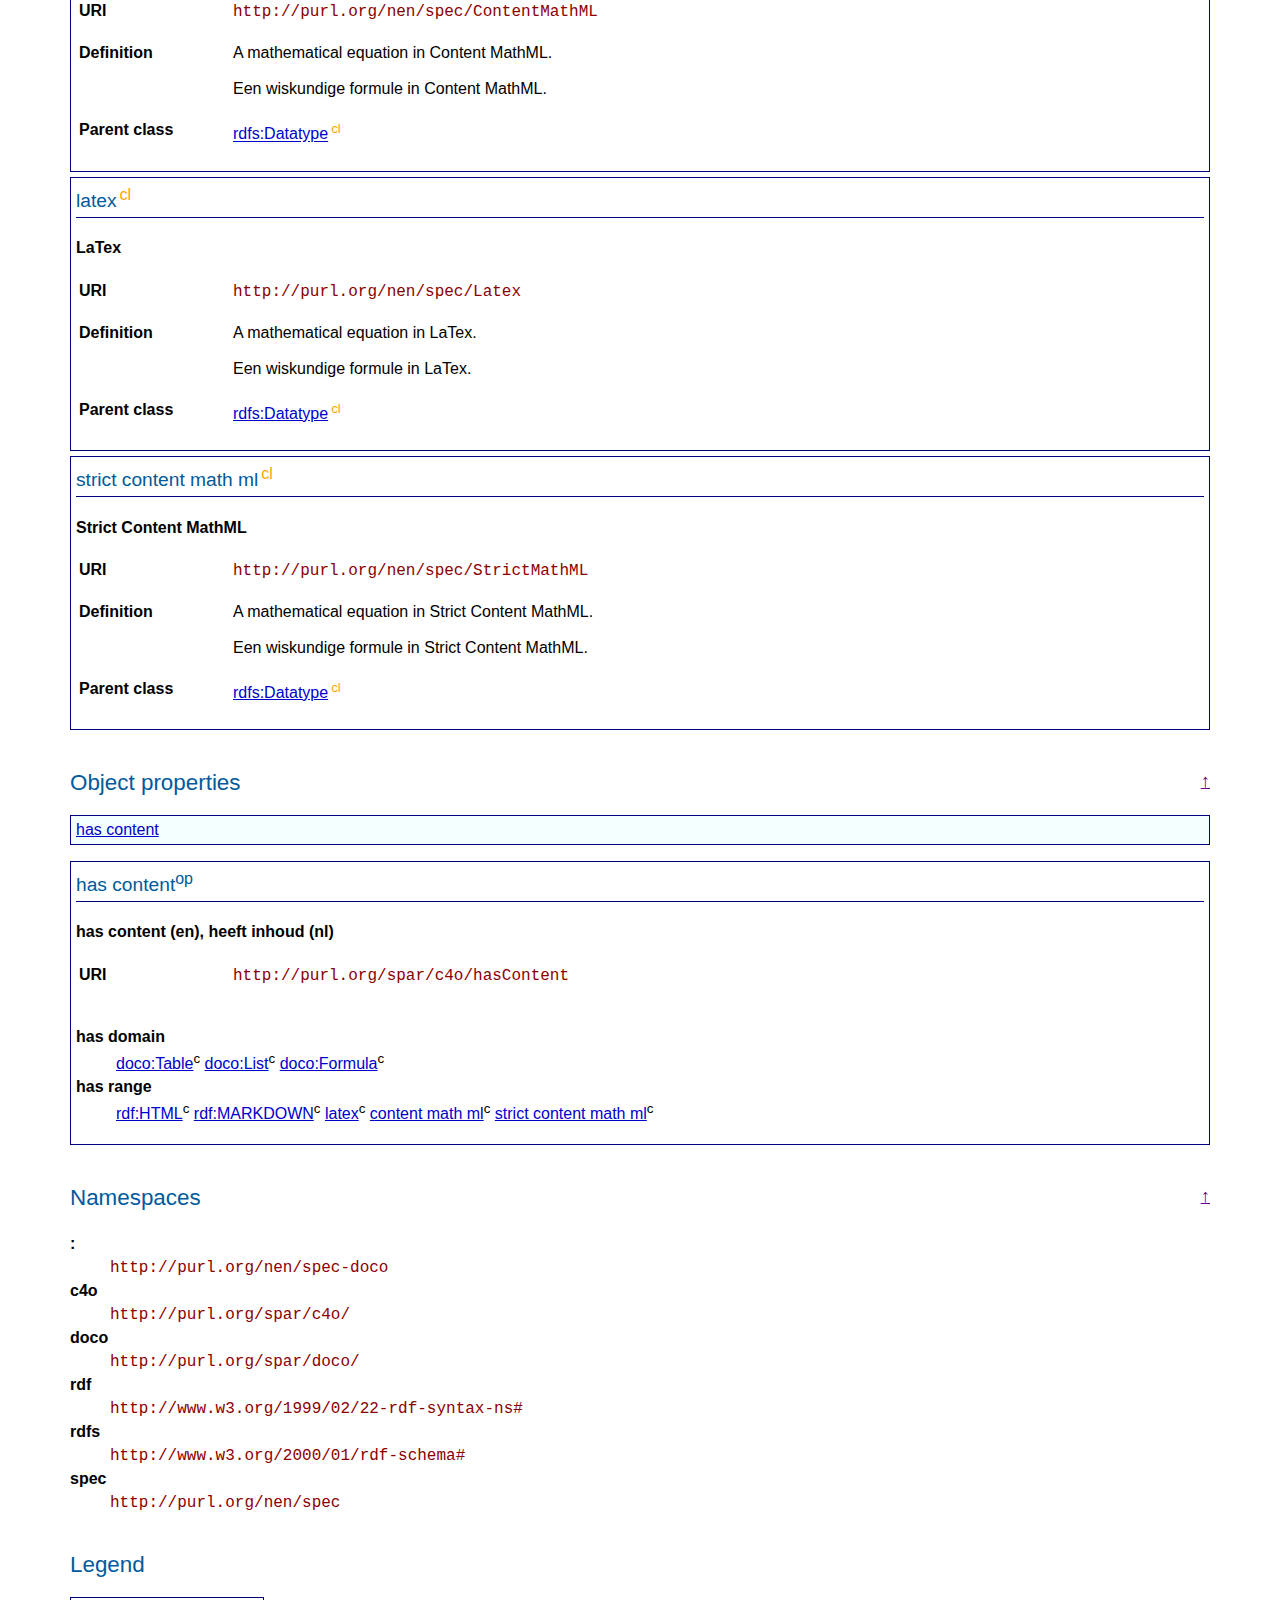
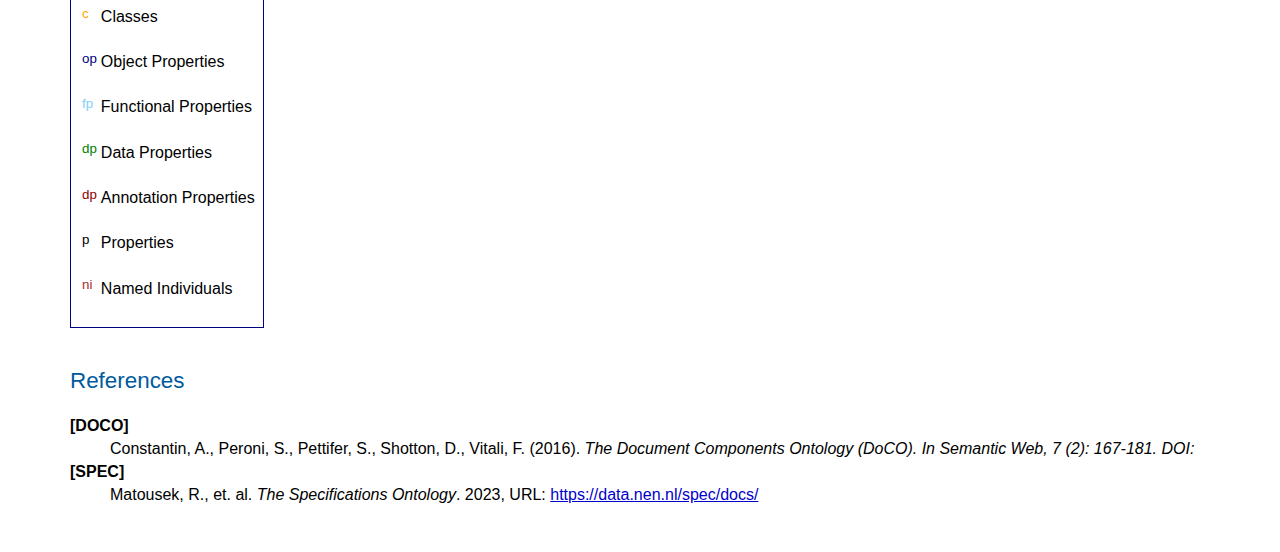
<file: html/spec-doco.html>
<!DOCTYPE html>
<html lang="en">
<head>
    <title>Specifications Ontology</title>
    <meta http-equiv="Content-Type" content="text/html; charset=utf-8"/>
    
	<link rel="stylesheet" href="css/style.css">
    
    <script type="application/ld+json">
      [
  {
    "@id": "http://purl.org/nen/spec-doco",
    "@type": [
      "https://schema.org/DefinedTermSet"
    ],
    "https://schema.org/description": [
      {
        "@value": "<p>Serialization formats of document components.</p>"
      }
    ],
    "https://schema.org/name": [
      {
        "@value": "Specification Content Types"
      }
    ]
  }
]
    </script>
</head>
<body>

<div id="div-hd" class="head">
<a href="http://www.w3.org/"><img height="72" width="72" alt="SPEC ontology" src="img/logo-spec.png"/></a> 
</div>
  <h1>Specification Content Types</h1>
<h3><em>Serialization formats of document components</em></h3>
  <section id="conceptscheme">
      <h2 style="display:none;">Concept Scheme</h2>
      <dl>
          <dt>URI</dt>
          <dd><code>http://purl.org/nen/spec</code></dd>
            <dt><a class="proplink" href="https://www.dublincore.org/specifications/dublin-core/dcmi-terms/#http://purl.org/dc/terms/creator">Creator</a>(s)</dt>
          <dd>
              Robert Matousek, Rik, Redmer Kronemeijer, Herman Drenth, Jos Hebing<br/>
          </dd>
          <dt>Date</dt>
          <dd>26 October 2023</dd>		  
          <dt>Current version</dt>
          <dd>1.0</dd>
          <dt>Source</dt>
          <dd><a href="http://purl.org/nen/spec">RDF (XML)</a></dd>
          <dt>License</dt>
          <dd><a href="https://creativecommons.org/licenses/by/4.0/legalcode">Creative Commons Attribution 4.0 International</a></dd>		  
      </dl>
      <h2>Abstract</h2>
      <div id="description">
          <p>Lorem ipsum dolor amet.</p>
      </div>
  </section>
  <section id="toc">
      <h2>Table of Contents</h2>
      <ol>
		  <li><a href="#intro">Introduction</a></li>	  
		  <li><a href="#overview">Overview</a></li>
          <li><a href="#classes">Classes</a></li>
		  <li><a href="#objectproperties">Object properties</a></li>
          <li><a href="#namespaces">Namespaces</a></li>
          <li><a href="#legend">Legend</a></li>
		  <li><a href="#references">References</a></li>
      </ol>
  </section>
	<section id="intro">
		<h2>Introduction</h2>
		<div>
			<p>The Specification Content Types extends the Document Components Ontology (DoCO) [<a class="citation" rel="citation" href="#bib-DOCO">DOCO</a>] to provide a structured vocabulary of components found in specifications and their serialization formats (e.g. formulas in LaTex or ContentMathML). It is part of the larger SPEC ontology. [<a class="citation" rel="citation" href="#bib-SPEC">SPEC</a>]</p>
			<p>By specificying the serialization format machines know how a document component can be used or rendered. For example, ContentMathML can be used to render formulas but not for computation, unlike StrictMathML.</p>
		</div>
	</section>
  <section id="overview">
      <h2>Overview</h2>
		<div>
			<p>The current ontology supports a limited number of serialization formats for list, tables and formulas.</p>
		</div>
      <div class="figure">
		  <div>
			<table class="overview">
				<caption>Serialization formats of document components</caption>
				<thead>
					<tr>
					  <th scope="col">Document components</th>
					  <th scope="col">Serialization formats</th>
					  <th scope="col">Notes</th>
					</tr>
				</thead>
				<tbody>
					<tr>
						<td rowspan="2">List</td>
						<td>HTML</td>
						<td>&nbsp;</td>
					</tr>
					<tr>
						<td>Markdown</td>
						<td>&nbsp;</td>
					</tr>					
					<tr>
						<td rowspan="2">Table</td>
						<td>HTML</td>
						<td>&nbsp;</td>
					</tr>
					<tr>
						<td>Markdown</td>
						<td>&nbsp;</td>
					</tr>	
					<tr>
						<td rowspan="3">Formula</td>
						<td>ContentMathML</td>
						<td>Presentation markup</td>
					</tr>
					<tr>
						<td><a href="https://en.wikipedia.org/wiki/LaTeX">LaTex<a/></td>
						<td>&nbsp;</td>
					</tr>						
					<tr>
						<td>StrictMathML</td>
						<td>Content markup</td>
					</tr>
				</tbody>
			</table>
		  </div>	  
          <div class="caption"><strong>Figure 1:</strong> Ontology overview</div>
      </div>
  </section>
  <section id="classes">
    <h2>Classes <span style="float:right; font-size:smaller;"><a href="">&uparrow;</a></span></h2>
    <ul class="hlist">
		<li><a href="#ContentMathML">content math ml</a></li>
		<li><a href="#Latex">latex</a></li>
		<li><a href="#StrictMathML">strict content math ml</a></li>
	</ul>
    <div class="entity concept" id="ContentMathML">
        <h3>content math ml<sup title="ContentMathML" class="sup-cp">cl</sup></h3>
		<h4>Content MathML</h4>
        <table>
            <tr>
                <th>URI</th>
                <td><code>http://purl.org/nen/spec/ContentMathML</code></td>
            </tr>
            <tr>
                <th>Definition</th>
                <td>
                    A mathematical equation in Content MathML.<br/><br/>
					Een wiskundige formule in Content MathML.
                </td>
            </tr>
			<tr>
                <th>Parent class</th>
                <td>
                    <a href="http://www.w3.org/2000/01/rdf-schema#Datatype">rdfs:Datatype</a><sup class="sup-cp" title="concept">cl</sup><br>
                </td>
            </tr>			
        </table>
    </div>	
    <div class="entity concept" id="Latex">
        <h3>latex<sup title="Latex" class="sup-cp">cl</sup></h3>
		<h4>LaTex</h4>
        <table>
            <tr>
                <th>URI</th>
                <td><code>http://purl.org/nen/spec/Latex</code></td>
            </tr>
            <tr>
                <th>Definition</th>
                <td>
                    A mathematical equation in LaTex.<br/><br/>
					Een wiskundige formule in LaTex.
                </td>
            </tr>
			<tr>
                <th>Parent class</th>
                <td>
                    <a href="http://www.w3.org/2000/01/rdf-schema#Datatype">rdfs:Datatype</a><sup class="sup-cp" title="concept">cl</sup><br>
                </td>
            </tr>		
        </table>
    </div>	
    <div class="entity concept" id="StrictMathML">
        <h3>strict content math ml<sup title="StrictMathML" class="sup-cp">cl</sup></h3>
		<h4>Strict Content MathML</h4>
        <table>
            <tr>
                <th>URI</th>
                <td><code>http://purl.org/nen/spec/StrictMathML</code></td>
            </tr>
            <tr>
                <th>Definition</th>
                <td>
                    A mathematical equation in Strict Content MathML.<br/><br/>
					Een wiskundige formule in Strict Content MathML.
                </td>
            </tr>
			<tr>
                <th>Parent class</th>
                <td>
                    <a href="http://www.w3.org/2000/01/rdf-schema#Datatype">rdfs:Datatype</a><sup class="sup-cp" title="concept">cl</sup><br>
                </td>
            </tr>			
        </table>
    </div>	
</section>


<section id="objectproperties">
    <h2>Object properties <span style="float:right; font-size:smaller;"><a href="">↑</a></span></h2>
    <ul class="hlist">
		<li><a href="#hasContent">has content</a></li>
	</ul>
    <div class="entity" id="hasContent">
        <h3>has content<sup title="object property" class="type-op">op</sup></h3>
            <h4>has content (en), heeft inhoud (nl)</h4>
        <table>
            <tbody><tr>
                <th>URI</th>
                <td><code>http://purl.org/spar/c4o/hasContent</code></td>
            </tr>
        </tbody></table>
		<div class="description">
			<dl>
				<dt>has domain</dt>
				<dd>
					<a href="#d4e892" title="https://sparontologies.github.io/doco/current/doco.html#d4e1724">doco:Table</a><sup title="class" class="type-c">c</sup>
					<a href="#d4e892" title="https://sparontologies.github.io/doco/current/doco.html#d4e1095">doco:List</a><sup title="class" class="type-c">c</sup>
					<a href="#d4e892" title="https://sparontologies.github.io/doco/current/doco.html#d4e827">doco:Formula</a><sup title="class" class="type-c">c</sup>
				</dd>
				<dt>has range</dt>
				<dd>
					<a href="#d4e105" title="http://www.essepuntato.it/2008/12/pattern#isContainedBy">rdf:HTML</a><sup title="class" class="type-c">c</sup>
					<a href="#d4e105" title="http://www.essepuntato.it/2008/12/pattern#isContainedBy">rdf:MARKDOWN</a><sup title="class" class="type-c">c</sup>
					<a href="#d4e105" title="http://www.essepuntato.it/2008/12/pattern#isContainedBy">latex</a><sup title="class" class="type-c">c</sup>
					<a href="#d4e105" title="http://www.essepuntato.it/2008/12/pattern#isContainedBy">content math ml</a><sup title="class" class="type-c">c</sup>
					<a href="#d4e105" title="http://www.essepuntato.it/2008/12/pattern#isContainedBy">strict content math ml</a><sup title="class" class="type-c">c</sup>
				</dd>
			</dl>
		</div>
    </div>
</section>

  <section id="namespaces">
    <h2>Namespaces <span style="float:right; font-size:smaller;"><a href="">&uparrow;</a></span></h2>
    <dl>
        <dt>:</dt>
        <dd><code>http://purl.org/nen/spec-doco</code></dd>
        <dt>c4o</dt>
        <dd><code>http://purl.org/spar/c4o/</code></dd>
        <dt>doco</dt>
        <dd><code>http://purl.org/spar/doco/</code></dd>
        <dt>rdf</dt>
        <dd><code>http://www.w3.org/1999/02/22-rdf-syntax-ns#</code></dd>
        <dt>rdfs</dt>
        <dd><code>http://www.w3.org/2000/01/rdf-schema#</code></dd>
        <dt>spec</dt>
        <dd><code>http://purl.org/nen/spec</code></dd>
    </dl>
</section>

  <section id="legend">
    <h2>Legend</h2>
	  <table class="entity">
		  <tr><td><sup class="sup-c" title="Classes">c</sup></td><td>Classes</td></tr>
		  <tr><td><sup class="sup-op" title="Object Properties">op</sup></td><td>Object Properties</td></tr>
		  <tr><td><sup class="sup-fp" title="Functional Properties">fp</sup></td><td>Functional Properties</td></tr>
		  <tr><td><sup class="sup-dp" title="Data Properties">dp</sup></td><td>Data Properties</td></tr>
		  <tr><td><sup class="sup-ap" title="Annotation Properties">dp</sup></td><td>Annotation Properties</td></tr>
		  <tr><td><sup class="sup-p" title="Properties">p</sup></td><td>Properties</td></tr>
		  <tr><td><sup class="sup-ni" title="Named Individuals">ni</sup></td><td>Named Individuals</td></tr>
	  </table>
  </section>
  
<section id="references" style="text-align: left;">
	<h2>References</h2> 
	<dl class="bibliography">
		<dt id="bib-DOCO">[DOCO]</dt>
		<dd>Constantin, A., Peroni, S., Pettifer, S., Shotton, D., Vitali, F. (2016). <cite>The Document Components Ontology (DoCO). In Semantic Web, 7 (2): 167-181. DOI: </dd>	
		<dt id="bib-SPEC">[SPEC]</dt>
		<dd>Matousek, R., et. al. <cite>The Specifications Ontology</cite>. 2023, URL: <a href="https://data.nen.nl/spec-cat/docs/">https://data.nen.nl/spec/docs/</a></dd>	
	</dl>
</section>
</body>
</html>
</file>
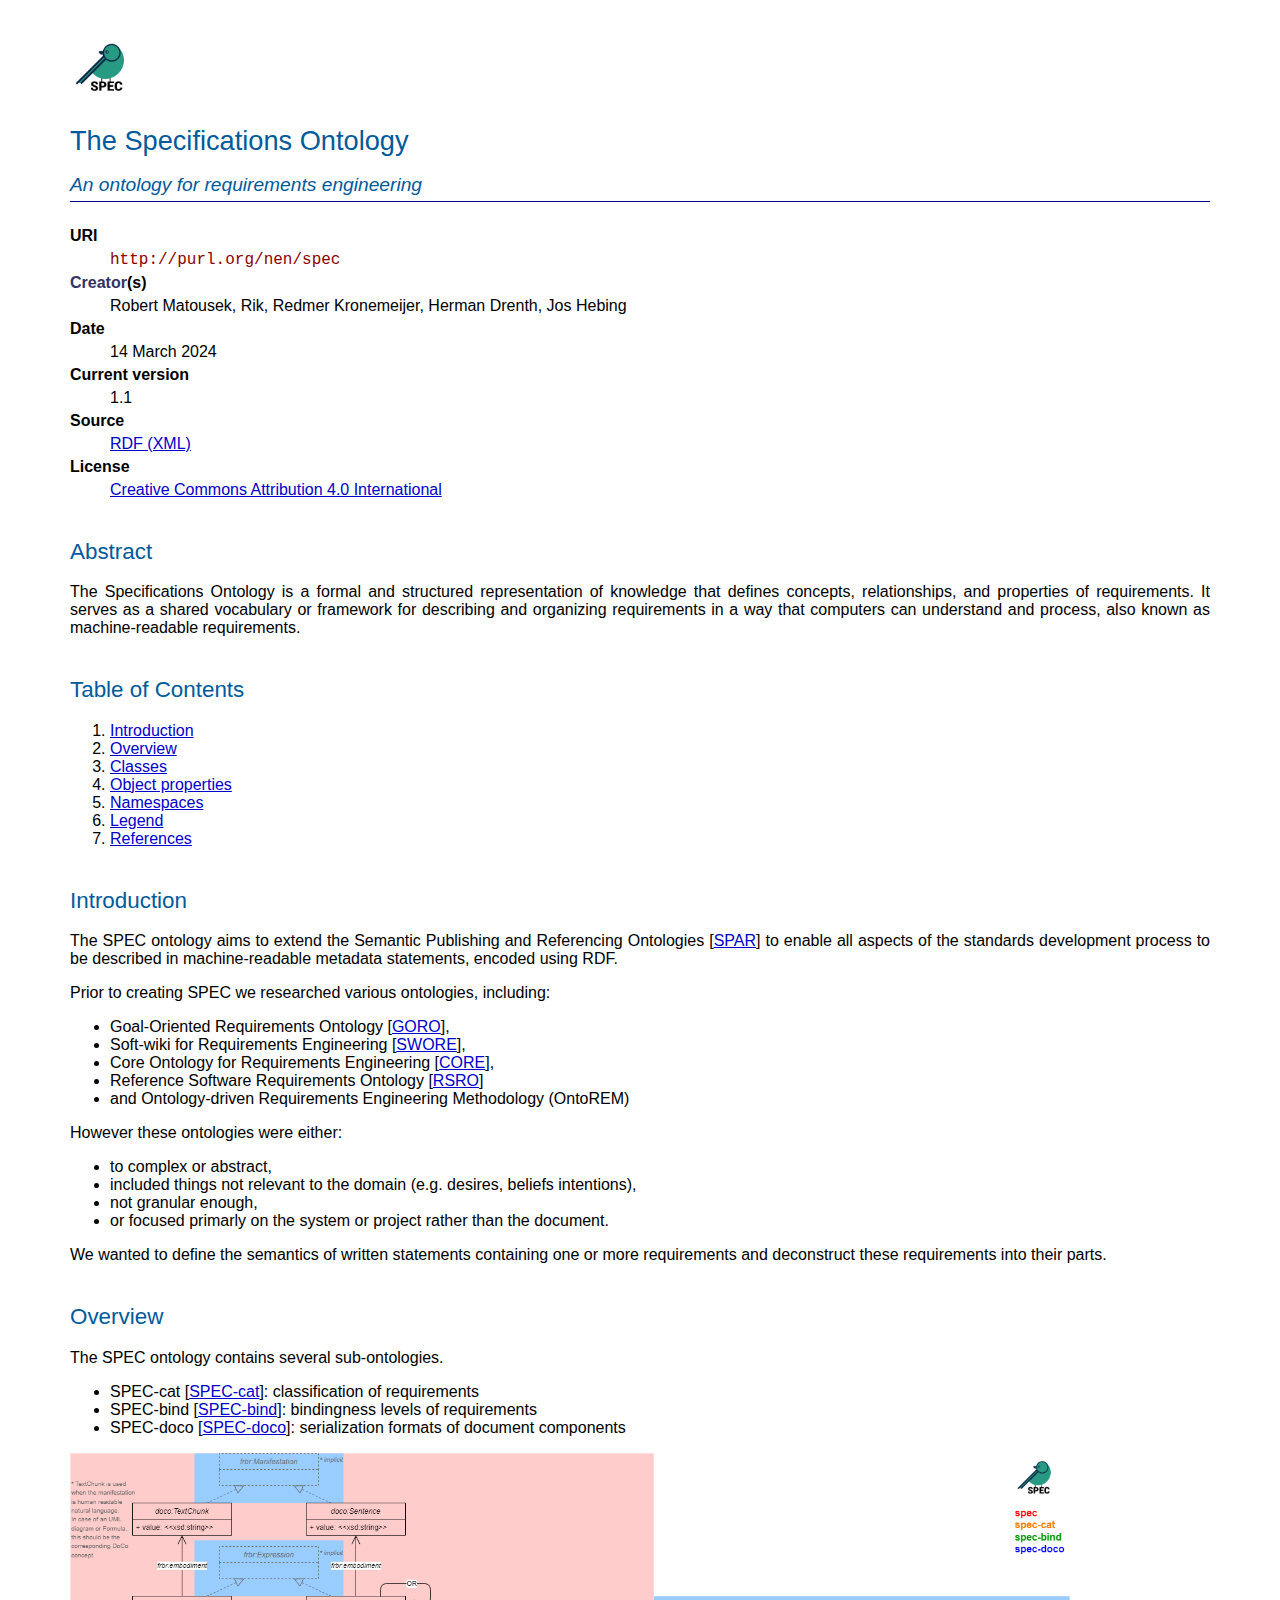
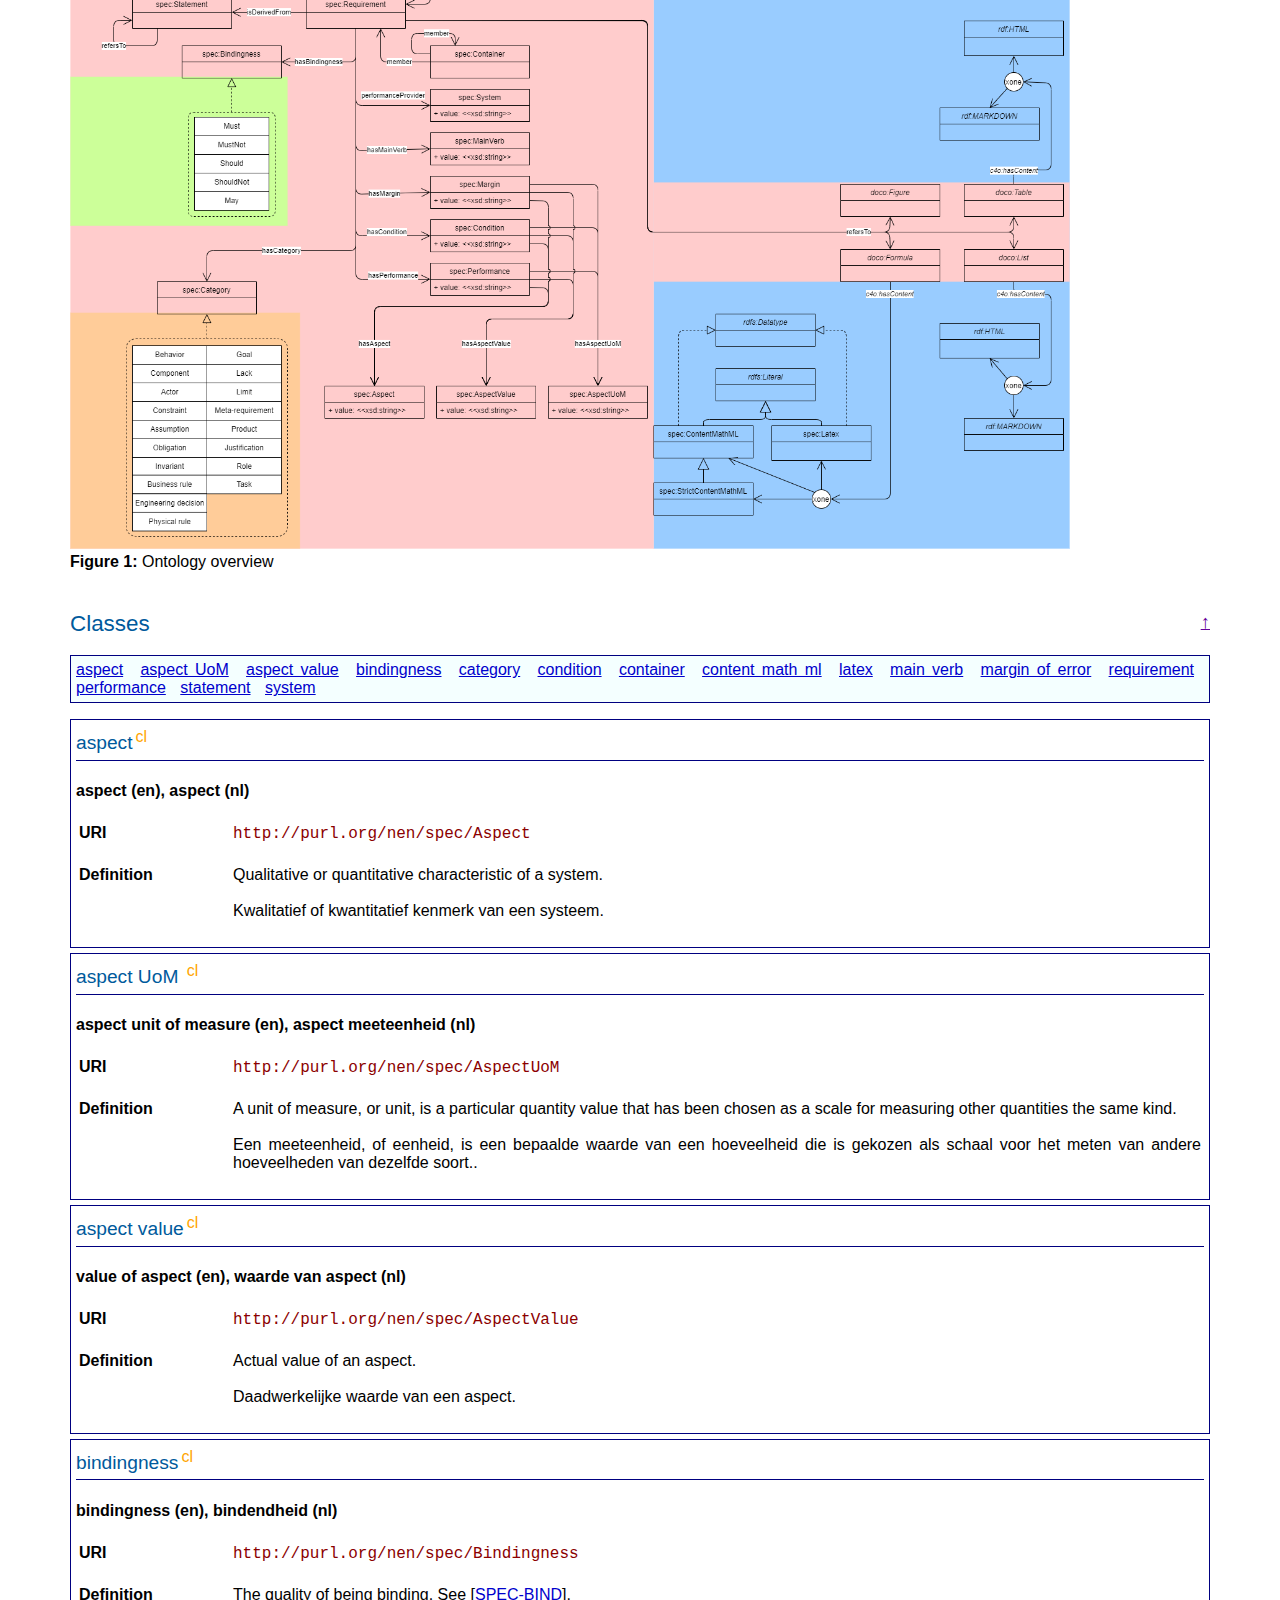
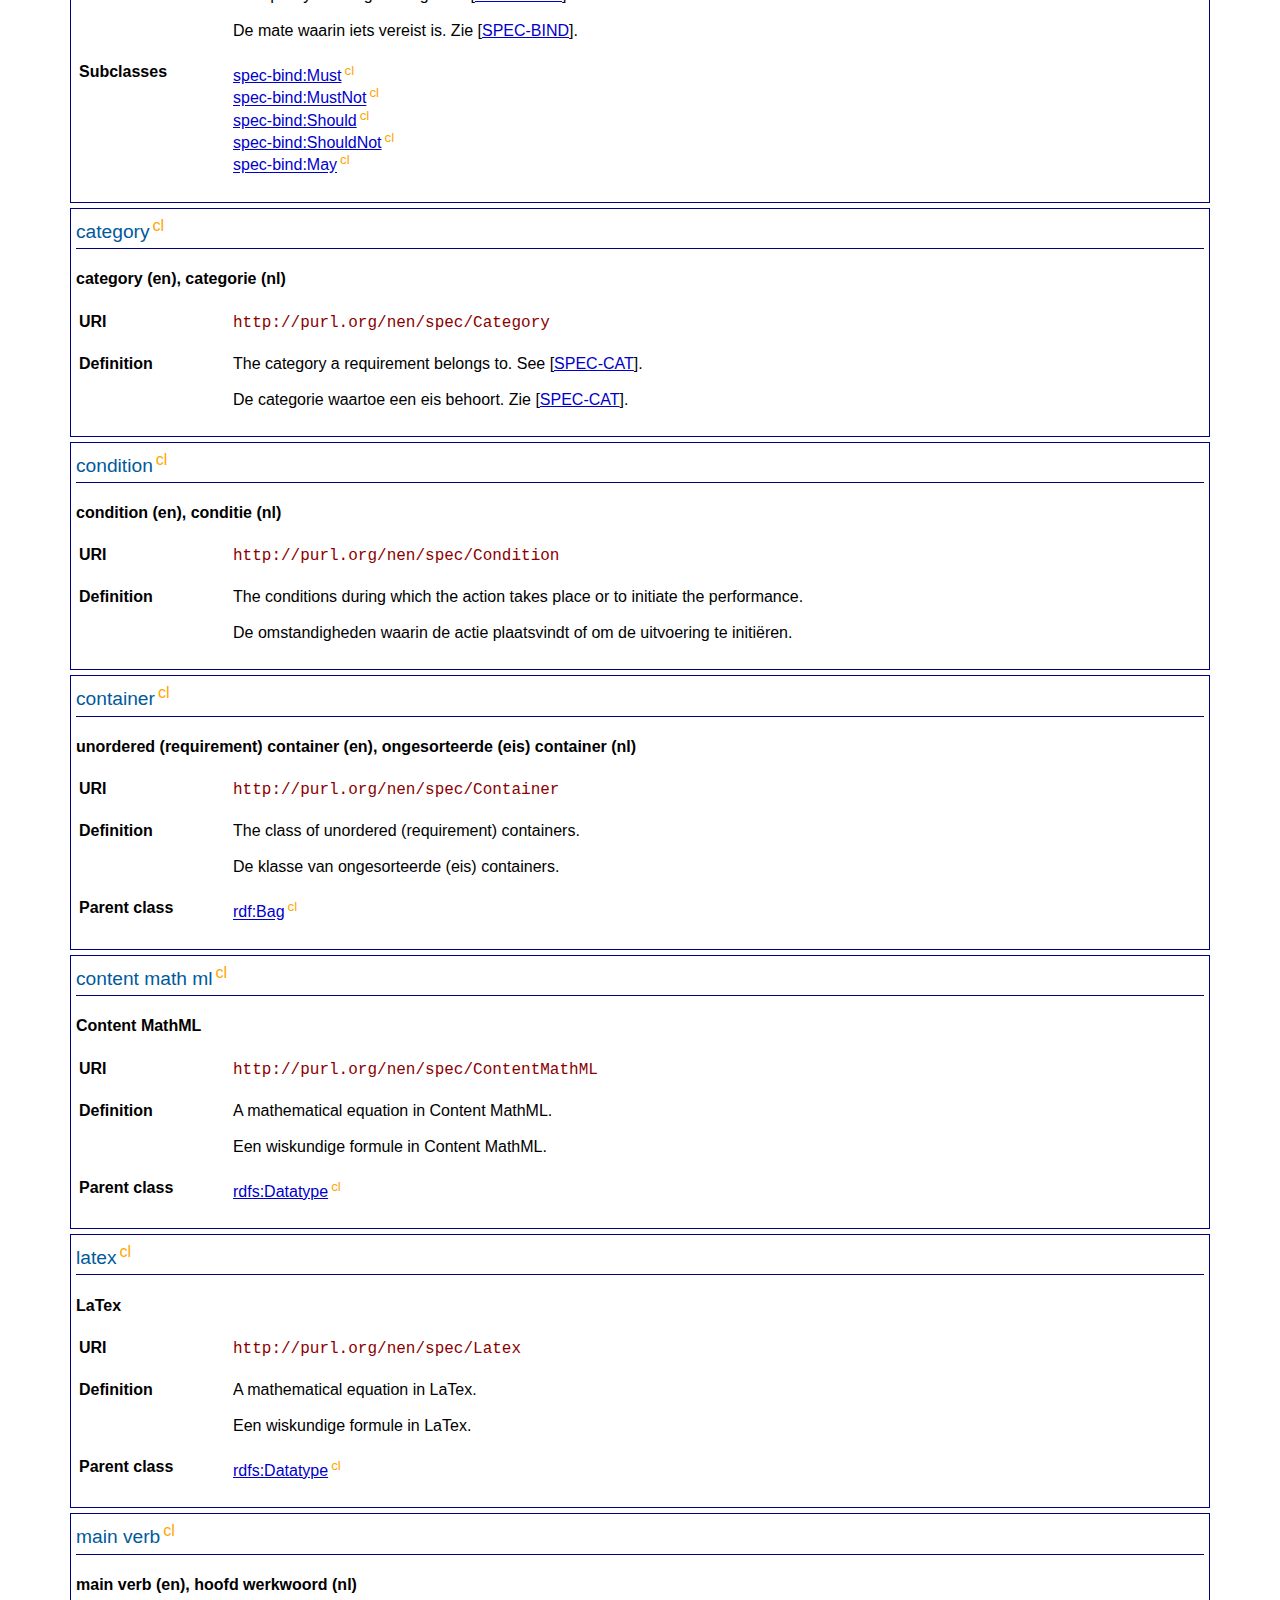
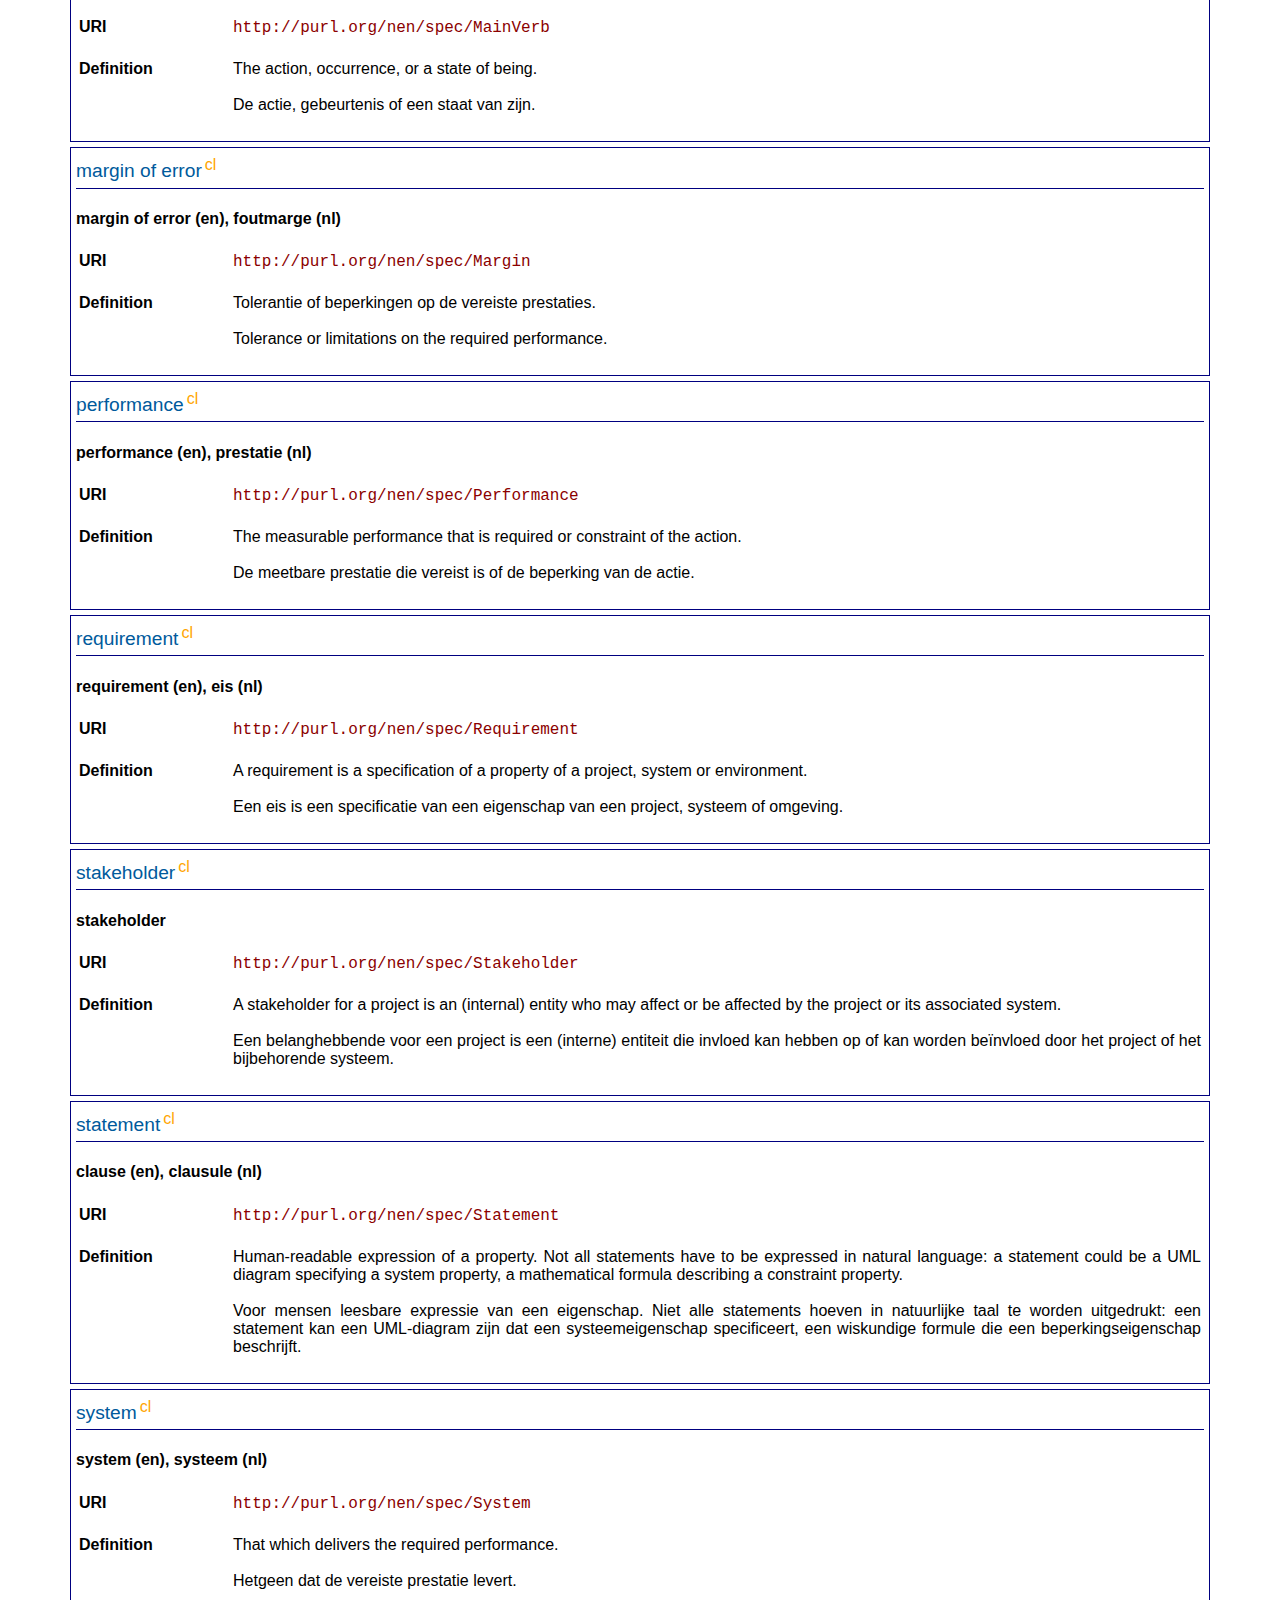
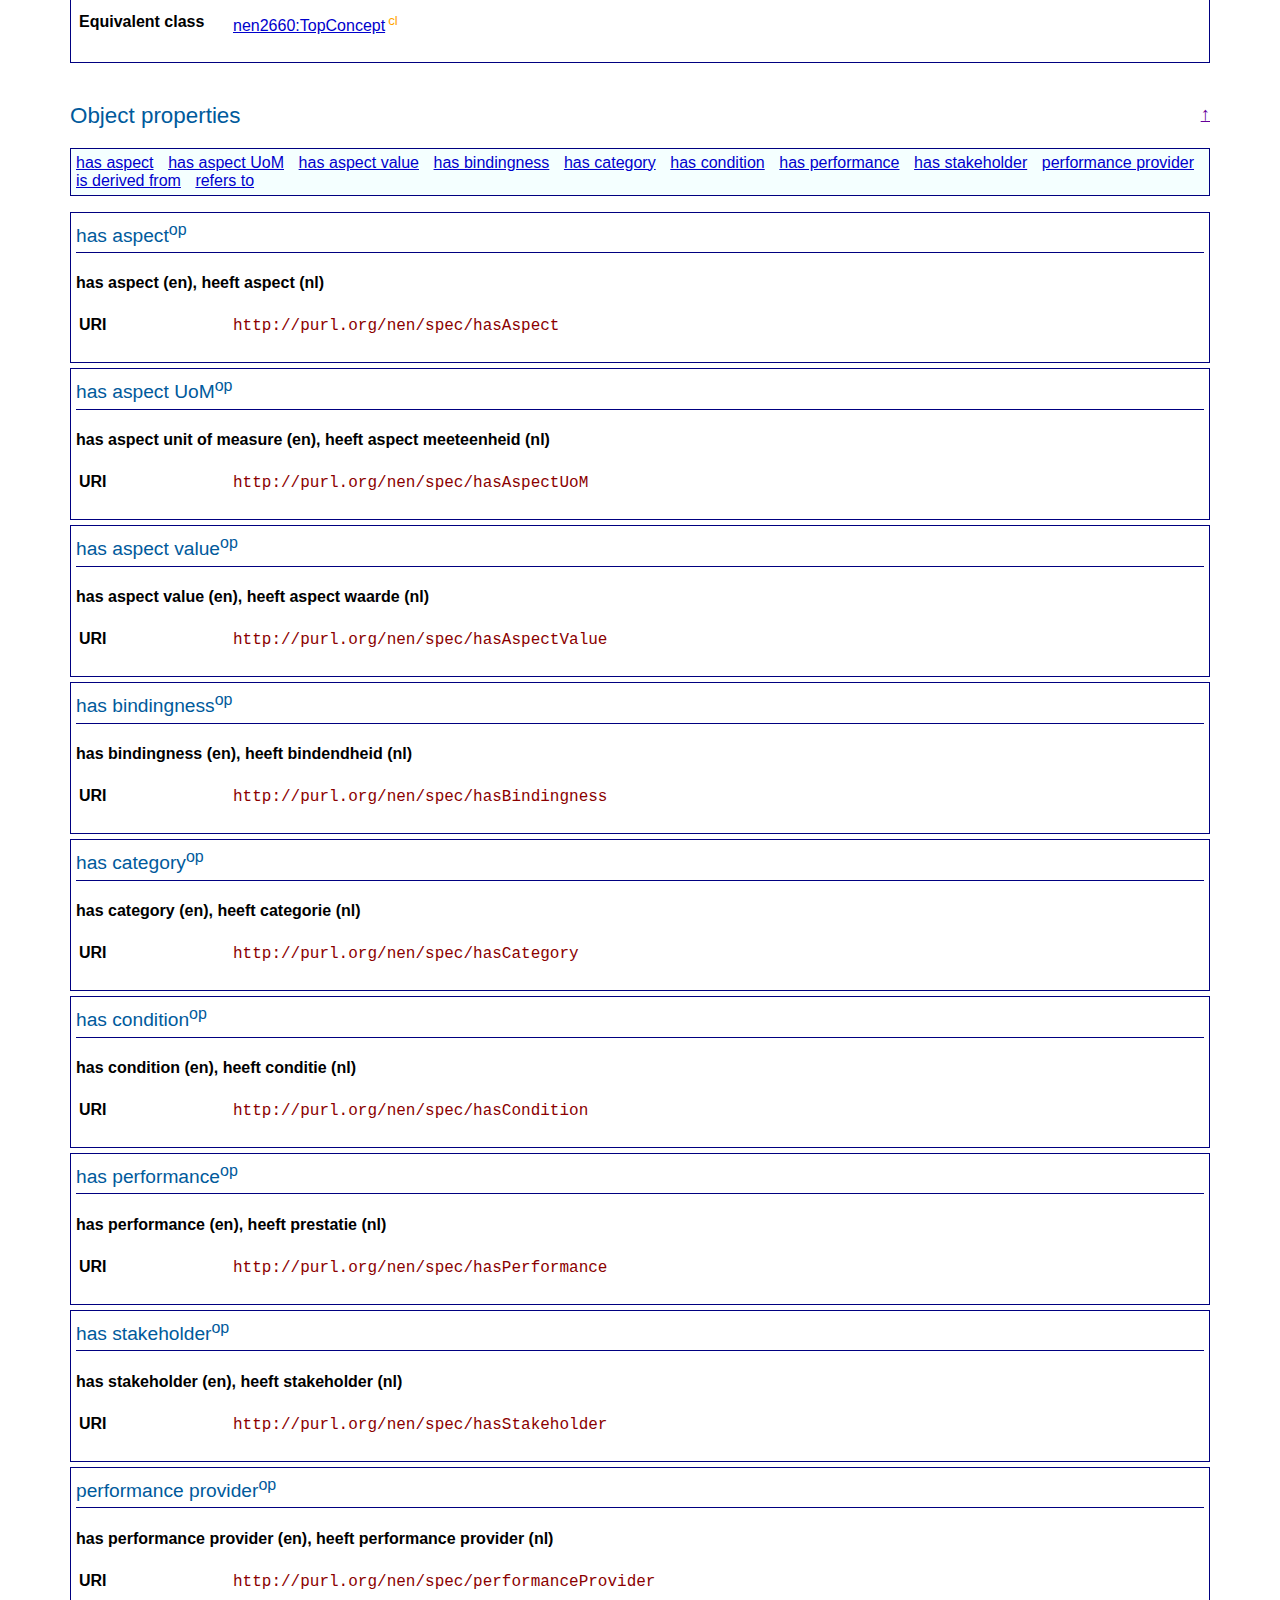
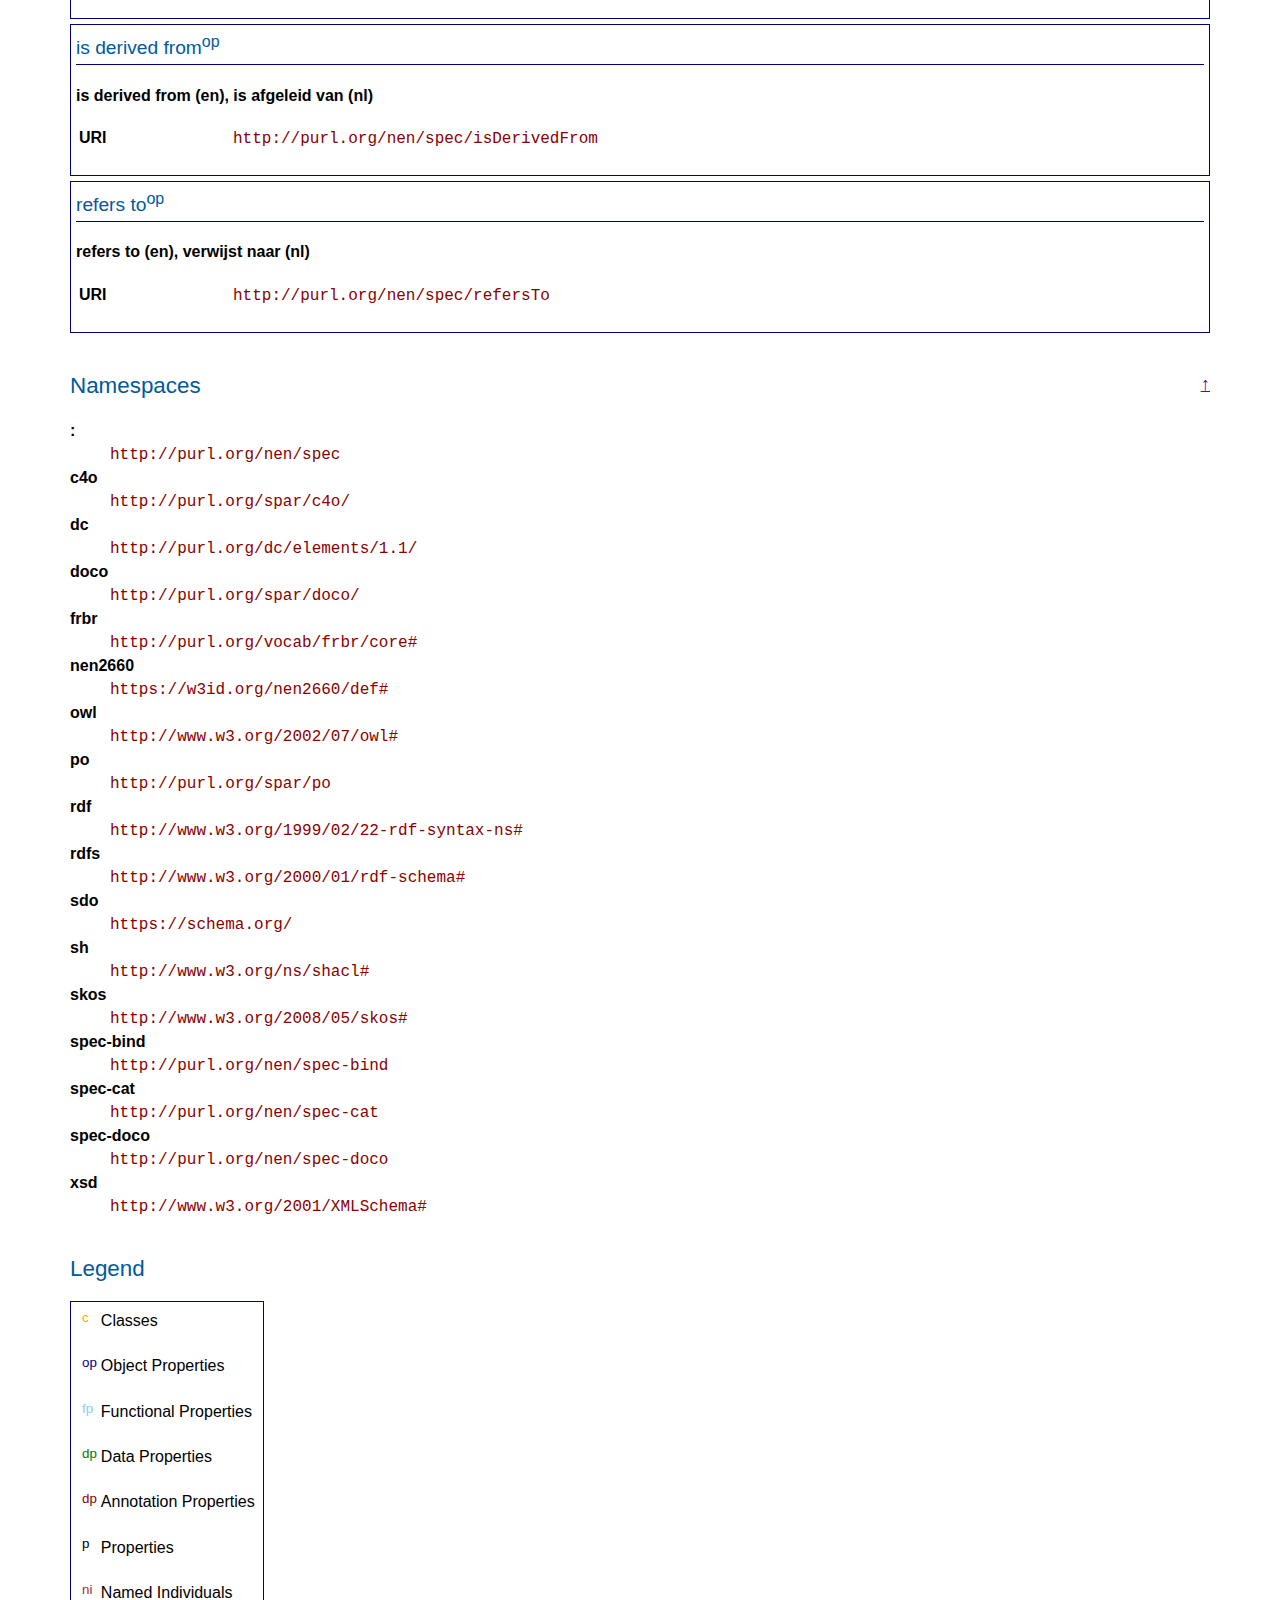
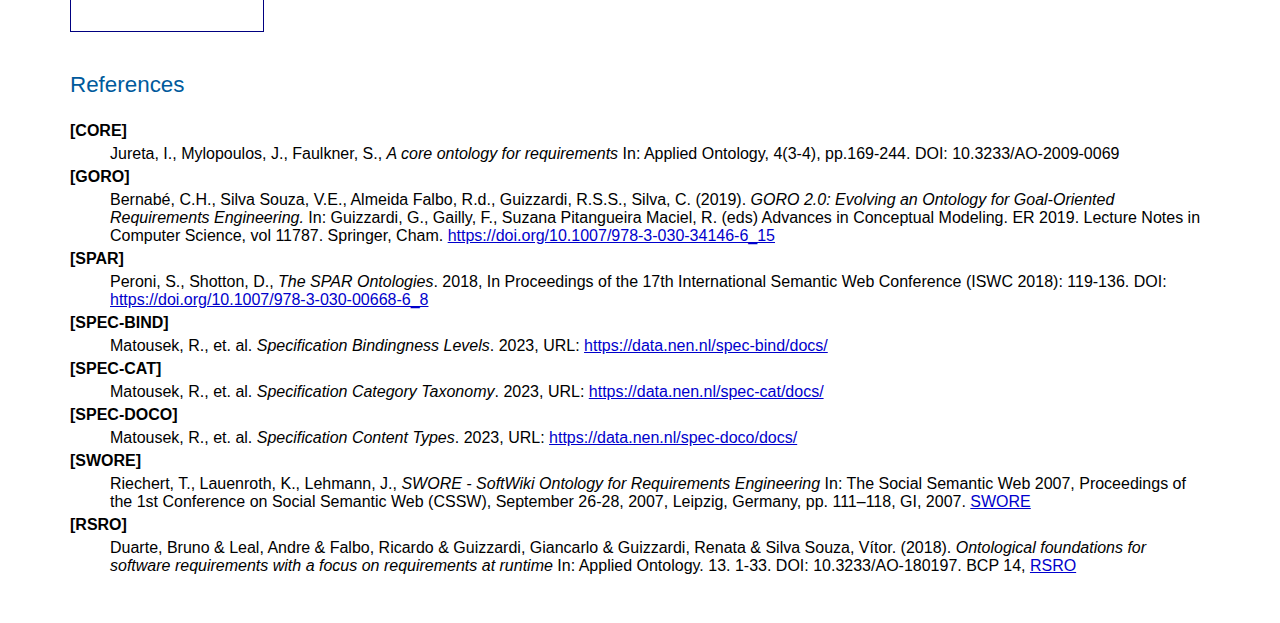
<file: html/spec.html>
<!DOCTYPE html>
<html lang="en">
<head>
    <title>Specifications Ontology</title>
    <meta http-equiv="Content-Type" content="text/html; charset=utf-8"/>
    
	<link rel="stylesheet" href="css/style.css">
    
    <script type="application/ld+json">
      [
  {
    "@id": "http://purl.org/nen/spec",
    "@type": [
      "https://schema.org/DefinedTermSet"
    ],
    "https://schema.org/description": [
      {
        "@value": "<p>The Specifications Ontology provides a structured vocabulary of technical specifications. This allows technical specifications to be described in RDF.\n        <strong>URL:</strong> http://purl.org/nen/spec/\n        <strong>Creators</strong>: Robert Matousek\n        <strong>Contributors</strong>: Rik, Redmer Kronemeijer\n        <strong>License:</strong> <a href=\"https://creativecommons.org/licenses/by/4.0/legalcode\">Creative Commons Attribution 4.0 International</a>\n        <strong>Website:</strong> https://specified.ai\n        <strong>Cite as:</strong> Matousek, R. Kronemeijer, R. Rik. (2023). The Specifications Ontology.</p>"
      }
    ],
    "https://schema.org/name": [
      {
        "@value": "Specifications Ontology"
      }
    ]
  }
]
    </script>
</head>
<body>
  <!--
  <div id="pylode">made by <a href="http://github.com/rdflib/pyLODE">
    <span style="color:#329545;">p</span><span style="color:#f9cb33;">y</span>LODE</a>
    <span style="font-size:smaller;">2.8.3</span>
  </div>
  -->
<div id="div-hd" class="head">
<a href="http://www.w3.org/"><img height="72" width="72" alt="SPEC ontology" src="img/logo-spec.png"/></a> 
</div>
  <h1>The Specifications Ontology</h1>
<h3><em>An ontology for requirements engineering</em></h3>
  <section id="conceptscheme">
      <h2 style="display:none;">Concept Scheme</h2>
      <dl>
          <dt>URI</dt>
          <dd><code>http://purl.org/nen/spec</code></dd>
            <dt><a class="proplink" href="https://www.dublincore.org/specifications/dublin-core/dcmi-terms/#http://purl.org/dc/terms/creator">Creator</a>(s)</dt>
          <dd>
              Robert Matousek, Rik, Redmer Kronemeijer, Herman Drenth, Jos Hebing<br/>
          </dd>
          <dt>Date</dt>
          <dd>14 March 2024</dd>		  
		  <!--
          <dt><a class="proplink" href="https://www.dublincore.org/specifications/dublin-core/dcmi-terms/#http://purl.org/dc/terms/contributor">Contributor</a>(s)</dt>
          <dd>None</dd>
		  -->
          <dt>Current version</dt>
          <dd>1.1</dd>
          <dt>Source</dt>
          <dd><a href="http://purl.org/nen/spec">RDF (XML)</a></dd>
          <dt>License</dt>
          <dd><a href="https://creativecommons.org/licenses/by/4.0/legalcode">Creative Commons Attribution 4.0 International</a></dd>		  
      </dl>
      <h2>Abstract</h2>
      <div id="description">
          <p>
		  The Specifications Ontology is a formal and structured representation of knowledge that defines concepts, relationships, and properties of requirements. 
		  It serves as a shared vocabulary or framework for describing and organizing requirements in a way that computers can understand and process, also known as machine-readable requirements.
		  </p>
      </div>
  </section>
  <section id="toc">
      <h2>Table of Contents</h2>
      <ol>
		  <li><a href="#intro">Introduction</a></li>	  
		  <li><a href="#overview">Overview</a></li>
          <li><a href="#classes">Classes</a></li>
		  <li><a href="#objectproperties">Object properties</a></li>
          <li><a href="#namespaces">Namespaces</a></li>
          <li><a href="#legend">Legend</a></li>
		  <li><a href="#references">References</a></li>
      </ol>
  </section>
	<section id="intro">
		<h2>Introduction</h2>
		<div>
			<p>The SPEC ontology aims to extend the Semantic Publishing and Referencing Ontologies [<a class="citation" rel="citation" href="#bib-SPAR">SPAR</a>] to enable all aspects of the standards development process to be described in machine-readable metadata statements, encoded using RDF.</p>
			<p>Prior to creating SPEC we researched various ontologies, including:</p>
			<ul>
				<li>Goal-Oriented Requirements Ontology [<a href="#bib-GORO">GORO</a>],</li>
				<li>Soft-wiki for Requirements Engineering [<a href="#bib-SWORE" >SWORE</a>],</li>
				<li>Core Ontology for Requirements Engineering [<a href="#bib-CORE">CORE</a>],</li>
				<li>Reference Software Requirements Ontology [<a href="#bib-RSRO">RSRO</a>]</li>
				<li>and Ontology-driven Requirements Engineering Methodology (OntoREM)</li>
			</ul>
			<p>However these ontologies were either:</p>
			<ul>
				<li>to complex or abstract,</li>
				<li>included things not relevant to the domain (e.g. desires, beliefs intentions),</li>
				<li>not granular enough,</li>
				<li>or focused primarly on the system or project rather than the document.</li>
			</ul>
			<p>We wanted to define the semantics of written statements containing one or more requirements and deconstruct these requirements into their parts.</p>				
		</div>
	</section>
  <section id="overview">
      <h2>Overview</h2>
		<div>
			<p>The SPEC ontology contains several sub-ontologies.</p>
			<ul>
				<li>SPEC-cat [<a href="#bib-SPEC-CAT" >SPEC-cat</a>]: classification of requirements</li>
				<li>SPEC-bind [<a href="#bib-SPEC-BIND" >SPEC-bind</a>]: bindingness levels of requirements</li>
				<li>SPEC-doco [<a href="#bib-SPEC-DOCO" >SPEC-doco</a>]: serialization formats of document components</li>
			</ul>
		</div>
      <div class="figure">
          <div><img src="img/spec-ontology-overview.drawio.png" /></div>
          <div class="caption"><strong>Figure 1:</strong> Ontology overview</div>
      </div>
  </section>
  <section id="classes">
    <h2>Classes <span style="float:right; font-size:smaller;"><a href="">&uparrow;</a></span></h2>
    <ul class="hlist">
		<li><a href="#Aspect">aspect</a></li>
        <li><a href="#AspectUoM">aspect UoM</a></li>
        <li><a href="#AspectValue">aspect value</a></li>
        <li><a href="#Bindingness">bindingness</a></li>
		<li><a href="#Category">category</a></li>
		<li><a href="#Condition">condition</a></li>
        <li><a href="#Container">container</a></li>
		<li><a href="#ContentMathML">content math ml</a></li>
		<li><a href="#Latex">latex</a></li>		
		<li><a href="#MainVerb">main verb</a></li>
		<li><a href="#Margin">margin of error</a></li>	
		<li><a href="#Requirement">requirement</a></li>
		<li><a href="#Performance">performance</a></li>
		<li><a href="#Statement">statement</a></li>
		<li><a href="#System">system</a></li>		
	</ul>
    <div class="entity concept" id="Aspect">
        <h3>aspect<sup title="Concept" class="sup-cp">cl</sup></h3>
		<h4>aspect (en), aspect (nl)</h4>
        <table>
            <tr>
                <th>URI</th>
                <td><code>http://purl.org/nen/spec/Aspect</code></td>
            </tr>
            <tr>
                <th>Definition</th>
                <td>
                    Qualitative or quantitative characteristic of a system.<br/><br/>
                    Kwalitatief of kwantitatief kenmerk van een systeem.
                </td>
            </tr>
        </table>
    </div>
    <div class="entity concept" id="AspectUoM">
        <h3>aspect UoM <sup title="Concept" class="sup-cp">cl</sup></h3>
		<h4>aspect unit of measure (en), aspect meeteenheid (nl)</h4>
        <table>
            <tr>
                <th>URI</th>
                <td><code>http://purl.org/nen/spec/AspectUoM</code></td>
            </tr>
            <tr>
                <th>Definition</th>
                <td>
                    A unit of measure, or unit, is a particular quantity value that has been chosen as a scale for measuring other quantities the same kind.<br/><br/>
                    Een meeteenheid, of eenheid, is een bepaalde waarde van een hoeveelheid die is gekozen als schaal voor het meten van andere hoeveelheden van dezelfde soort..
                </td>
            </tr>
        </table>
    </div>
    <div class="entity concept" id="AspectValue">
        <h3>aspect value<sup title="Concept" class="sup-cp">cl</sup></h3>
		<h4>value of aspect (en), waarde van aspect (nl)</h4>
        <table>
            <tr>
                <th>URI</th>
                <td><code>http://purl.org/nen/spec/AspectValue</code></td>
            </tr>
            <tr>
                <th>Definition</th>
                <td>
                    Actual value of an aspect.<br/><br/>
                    Daadwerkelijke waarde van een aspect.
                </td>
            </tr>
        </table>
    </div>
    <div class="entity concept" id="Bindingness">
        <h3>bindingness<sup title="Concept" class="sup-cp">cl</sup></h3>
		<h4>bindingness (en), bindendheid (nl)</h4>
        <table>
            <tr>
                <th>URI</th>
                <td><code>http://purl.org/nen/spec/Bindingness</code></td>
            </tr>
            <tr>
                <th>Definition</th>
                <td>
                    The quality of being binding. See [<a class="citation" rel="citation" href="#bib-SPEC-BIND">SPEC-BIND</a>].<br/><br/>
                    De mate waarin iets vereist is. Zie [<a class="citation" rel="citation" href="#bib-SPEC-BIND">SPEC-BIND</a>].
                </td>
            </tr>
			<tr>
                <th>Subclasses</th>
                <td>
                    <a href="https://data.nen.nl/spec-bind/docs/#Must">spec-bind:Must</a><sup class="sup-cp" title="concept">cl</sup><br>
                    <a href="https://data.nen.nl/spec-bind/docs/#MustNot">spec-bind:MustNot</a><sup class="sup-cp" title="concept">cl</sup><br>
                    <a href="https://data.nen.nl/spec-bind/docs/#Should">spec-bind:Should</a><sup class="sup-cp" title="concept">cl</sup><br>
                    <a href="https://data.nen.nl/spec-bind/docs/#ShouldNot">spec-bind:ShouldNot</a><sup class="sup-cp" title="concept">cl</sup><br>
                    <a href="https://data.nen.nl/spec-bind/docs/#May">spec-bind:May</a><sup class="sup-cp" title="concept">cl</sup><br>
                </td>
            </tr>			
        </table>
    </div>
    <div class="entity concept" id="Category">
        <h3>category<sup title="Concept" class="sup-cp">cl</sup></h3>
        <h4>category (en), categorie (nl)</h4>
        <table>
            <tr>
                <th>URI</th>
                <td><code>http://purl.org/nen/spec/Category</code></td>
            </tr>
            <tr>
                <th>Definition</th>
                <td>
                    The category a requirement belongs to. See [<a class="citation" rel="citation" href="#bib-SPEC-CAT">SPEC-CAT</a>].<br/><br/>
                    De categorie waartoe een eis behoort. Zie [<a class="citation" rel="citation" href="#bib-SPEC-CAT">SPEC-CAT</a>].
                </td>
            </tr>
        </table>
    </div>
    <div class="entity concept" id="Condition">
        <h3>condition<sup title="Concept" class="sup-cp">cl</sup></h3>
            <h4>condition (en), conditie (nl)</h4>
        <table>
            <tr>
                <th>URI</th>
                <td><code>http://purl.org/nen/spec/Condition</code></td>
            </tr>
            <tr>
                <th>Definition</th>
                <td>
                    The conditions during which the action takes place or to initiate the performance.<br/><br/>
					De omstandigheden waarin de actie plaatsvindt of om de uitvoering te initiëren.
                </td>
            </tr>
        </table>
    </div>
    <div class="entity concept" id="Container">
        <h3>container<sup title="Concept" class="sup-cp">cl</sup></h3>
            <h4>unordered (requirement) container (en), ongesorteerde (eis) container (nl)</h4>
        <table>
            <tr>
                <th>URI</th>
                <td><code>http://purl.org/nen/spec/Container</code></td>
            </tr>
            <tr>
                <th>Definition</th>
                <td>
                    The class of unordered (requirement) containers.<br/><br/>
					De klasse van ongesorteerde (eis) containers.
                </td>
            </tr>
            <tr>
                <th>Parent class</th>
                <td>
                    <a href="http://www.w3.org/1999/02/22-rdf-syntax-ns#Bag">rdf:Bag</a><sup class="sup-cp" title="concept">cl</sup><br>
                </td>
            </tr>	
        </table>
    </div>
    <div class="entity concept" id="ContentMathML">
        <h3>content math ml<sup title="ContentMathML" class="sup-cp">cl</sup></h3>
		<h4>Content MathML</h4>
        <table>
            <tr>
                <th>URI</th>
                <td><code>http://purl.org/nen/spec/ContentMathML</code></td>
            </tr>
            <tr>
                <th>Definition</th>
                <td>
                    A mathematical equation in Content MathML.<br/><br/>
					Een wiskundige formule in Content MathML.
                </td>
            </tr>
			<tr>
                <th>Parent class</th>
                <td>
                    <a href="http://www.w3.org/2000/01/rdf-schema#Datatype">rdfs:Datatype</a><sup class="sup-cp" title="concept">cl</sup><br>
                </td>
            </tr>			
        </table>
    </div>	
    <div class="entity concept" id="Latex">
        <h3>latex<sup title="Latex" class="sup-cp">cl</sup></h3>
		<h4>LaTex</h4>
        <table>
            <tr>
                <th>URI</th>
                <td><code>http://purl.org/nen/spec/Latex</code></td>
            </tr>
            <tr>
                <th>Definition</th>
                <td>
                    A mathematical equation in LaTex.<br/><br/>
					Een wiskundige formule in LaTex.
                </td>
            </tr>
			<tr>
                <th>Parent class</th>
                <td>
                    <a href="http://www.w3.org/2000/01/rdf-schema#Datatype">rdfs:Datatype</a><sup class="sup-cp" title="concept">cl</sup><br>
                </td>
            </tr>		
        </table>
    </div>	
    <div class="entity concept" id="MainVerb">
        <h3>main verb<sup title="Concept" class="sup-cp">cl</sup></h3>
		<h4>main verb (en), hoofd werkwoord (nl)</h4>
        <table>
            <tr>
                <th>URI</th>
                <td><code>http://purl.org/nen/spec/MainVerb</code></td>
            </tr>
            <tr>
                <th>Definition</th>
                <td>
                    The action, occurrence, or a state of being.<br/><br/>
                    De actie, gebeurtenis of een staat van zijn.
                </td>
            </tr>
        </table>
    </div>
    <div class="entity concept" id="Errormargin">
        <h3>margin of error<sup title="Concept" class="sup-cp">cl</sup></h3>
		<h4>margin of error (en), foutmarge (nl)</h4>
        <table>
            <tr>
                <th>URI</th>
                <td><code>http://purl.org/nen/spec/Margin</code></td>
            </tr>
            <tr>
                <th>Definition</th>
                <td>
                    Tolerantie of beperkingen op de vereiste prestaties.<br/><br/>
                    Tolerance or limitations on the required performance.
                </td>
            </tr>
        </table>
    </div>	
    <div class="entity concept" id="Performance">
        <h3>performance<sup title="Concept" class="sup-cp">cl</sup></h3>
            <h4>performance (en), prestatie (nl)</h4>
        <table>
            <tr>
                <th>URI</th>
                <td><code>http://purl.org/nen/spec/Performance</code></td>
            </tr>
            <tr>
                <th>Definition</th>
                <td>
                    The measurable performance that is required or constraint of the action.<br/><br/>
                    De meetbare prestatie die vereist is of de beperking van de actie.
                </td>
            </tr>
        </table>
    </div>
    <div class="entity concept" id="Requirement">
        <h3>requirement<sup title="Concept" class="sup-cp">cl</sup></h3>
		<h4>requirement (en), eis (nl)</h4>
        <table>
            <tr>
                <th>URI</th>
                <td><code>http://purl.org/nen/spec/Requirement</code></td>
            </tr>
            <tr>
                <th>Definition</th>
                <td>
                    A requirement is a specification of a property of a project, system or environment.<br/><br/>
					Een eis is een specificatie van een eigenschap van een project, systeem of omgeving.
                </td>
            </tr>
        </table>
    </div>
    <div class="entity concept" id="Stakeholder">
        <h3>stakeholder<sup title="Concept" class="sup-cp">cl</sup></h3>
		<h4>stakeholder</h4>
        <table>
            <tr>
                <th>URI</th>
                <td><code>http://purl.org/nen/spec/Stakeholder</code></td>
            </tr>
            <tr>
                <th>Definition</th>
                <td>
                    A stakeholder for a project is an (internal) entity who may affect or be affected by the project or its associated system.<br/><br/>
					Een belanghebbende voor een project is een (interne) entiteit die invloed kan hebben op of kan worden beïnvloed door het project of het bijbehorende systeem.
                </td>
            </tr>
        </table>
    </div>
    <div class="entity concept" id="Clause">
        <h3>statement<sup title="Concept" class="sup-cp">cl</sup></h3>
		<h4>clause (en), clausule (nl)</h4>
        <table>
            <tr>
                <th>URI</th>
                <td><code>http://purl.org/nen/spec/Statement</code></td>
            </tr>
            <tr>
                <th>Definition</th>
                <td>
                    Human-readable expression of a property. Not all statements have to be expressed in natural language: a statement could be a UML diagram specifying a system property, a mathematical formula describing a constraint property. <br/><br/>
					Voor mensen leesbare expressie van een eigenschap. Niet alle statements hoeven in natuurlijke taal te worden uitgedrukt: een statement kan een UML-diagram zijn dat een systeemeigenschap specificeert, een wiskundige formule die een beperkingseigenschap beschrijft.
                </td>
            </tr>
        </table>
    </div>
    <div class="entity concept" id="System">
        <h3>system<sup title="Concept" class="sup-cp">cl</sup></h3>
		<h4>system (en), systeem (nl)</h4>
        <table>
            <tr>
                <th>URI</th>
                <td><code>http://purl.org/nen/spec/System</code></td>
            </tr>
            <tr>
                <th>Definition</th>
                <td>
                    That which delivers the required performance.<br/><br/>
					Hetgeen dat de vereiste prestatie levert.
                </td>
            </tr>
            <tr>
                <th>Equivalent class</th>
                <td>
                    <a href="https://nl-digigo.github.io/nen2660/def#TopConcept">nen2660:TopConcept</a><sup class="sup-cp" title="concept">cl</sup><br/>
                </td>
            </tr>
        </table>
    </div>
 </section>


<section id="objectproperties">
    <h2>Object properties <span style="float:right; font-size:smaller;"><a href="">↑</a></span></h2>
    <ul class="hlist">
		<li><a href="#hasAspect">has aspect</a></li>
        <li><a href="#hasAspectUoM">has aspect UoM</a></li>
        <li><a href="#hasAspectValue">has aspect value</a></li>
        <li><a href="#hasBindingness">has bindingness</a></li>
		<li><a href="#hasCategory">has category</a></li>
		<li><a href="#hasCondition">has condition</a></li>	
		<li><a href="#hasPerformance">has performance</a></li>
		<li><a href="#hasStakeholder">has stakeholder</a></li>
		<li><a href="#performanceProvider">performance provider</a></li>
		<li><a href="#isDerivedFrom">is derived from</a></li>
		<li><a href="#refersTo">refers to</a></li>
	</ul>
    <div class="entity" id="hasAspect">
        <h3>has aspect<sup title="object property" class="type-op">op</sup></h3>
            <h4>has aspect (en), heeft aspect (nl)</h4>
        <table>
            <tbody><tr>
                <th>URI</th>
                <td><code>http://purl.org/nen/spec/hasAspect</code></td>
            </tr>
        </tbody></table>
    </div>
    <div class="entity" id="hasAspectUoM">
        <h3>has aspect UoM<sup title="object property" class="type-op">op</sup></h3>
            <h4>has aspect unit of measure (en), heeft aspect meeteenheid (nl)</h4>
        <table>
            <tbody><tr>
                <th>URI</th>
                <td><code>http://purl.org/nen/spec/hasAspectUoM</code></td>
            </tr>
        </tbody></table>
    </div>
    <div class="entity" id="hasAspectValue">
        <h3>has aspect value<sup title="object property" class="type-op">op</sup></h3>
            <h4>has aspect value (en), heeft aspect waarde (nl)</h4>
        <table>
            <tbody><tr>
                <th>URI</th>
                <td><code>http://purl.org/nen/spec/hasAspectValue</code></td>
            </tr>
        </tbody></table>
    </div>
    <div class="entity" id="hasBindingness">
        <h3>has bindingness<sup title="object property" class="type-op">op</sup></h3>
            <h4>has bindingness (en), heeft bindendheid (nl)</h4>
        <table>
            <tbody><tr>
                <th>URI</th>
                <td><code>http://purl.org/nen/spec/hasBindingness</code></td>
            </tr>
        </tbody></table>
    </div>
    <div class="entity" id="hasCategory">
        <h3>has category<sup title="object property" class="type-op">op</sup></h3>
            <h4>has category (en), heeft categorie (nl)</h4>
        <table>
            <tbody><tr>
                <th>URI</th>
                <td><code>http://purl.org/nen/spec/hasCategory</code></td>
            </tr>
        </tbody></table>
    </div>
    <div class="entity" id="hasCondition">
        <h3>has condition<sup title="object property" class="type-op">op</sup></h3>
            <h4>has condition (en), heeft conditie (nl)</h4>
        <table>
            <tbody><tr>
                <th>URI</th>
                <td><code>http://purl.org/nen/spec/hasCondition</code></td>
            </tr>
        </tbody></table>
    </div>
    <div class="entity" id="hasPerformance">
        <h3>has performance<sup title="object property" class="type-op">op</sup></h3>
            <h4>has performance (en), heeft prestatie (nl)</h4>
        <table>
            <tbody><tr>
                <th>URI</th>
                <td><code>http://purl.org/nen/spec/hasPerformance</code></td>
            </tr>
        </tbody></table>
    </div>
    <div class="entity" id="hasStakeholder">
        <h3>has stakeholder<sup title="object property" class="type-op">op</sup></h3>
            <h4>has stakeholder (en), heeft stakeholder (nl)</h4>
        <table>
            <tbody><tr>
                <th>URI</th>
                <td><code>http://purl.org/nen/spec/hasStakeholder</code></td>
            </tr>
        </tbody></table>
    </div>
    <div class="entity" id="performanceProvider">
        <h3>performance provider<sup title="object property" class="type-op">op</sup></h3>
            <h4>has performance provider (en), heeft performance provider (nl)</h4>
        <table>
            <tbody><tr>
                <th>URI</th>
                <td><code>http://purl.org/nen/spec/performanceProvider</code></td>
            </tr>
        </tbody></table>
    </div>
    <div class="entity" id="isDerivedFrom">
        <h3>is derived from<sup title="object property" class="type-op">op</sup></h3>
            <h4>is derived from (en), is afgeleid van (nl)</h4>
        <table>
            <tbody><tr>
                <th>URI</th>
                <td><code>http://purl.org/nen/spec/isDerivedFrom</code></td>
            </tr>
        </tbody></table>
    </div>	
    <div class="entity" id="refersTo">
        <h3>refers to<sup title="object property" class="type-op">op</sup></h3>
            <h4>refers to (en), verwijst naar (nl)</h4>
        <table>
            <tbody><tr>
                <th>URI</th>
                <td><code>http://purl.org/nen/spec/refersTo</code></td>
            </tr>
        </tbody></table>
    </div>	
</section>

  <section id="namespaces">
    <h2>Namespaces <span style="float:right; font-size:smaller;"><a href="">&uparrow;</a></span></h2>
    <dl>
        <dt>:</dt>
        <dd><code>http://purl.org/nen/spec</code></dd>
        <dt>c4o</dt>
        <dd><code>http://purl.org/spar/c4o/</code></dd>
        <dt>dc</dt>
        <dd><code>http://purl.org/dc/elements/1.1/</code></dd>
        <dt>doco</dt>
        <dd><code>http://purl.org/spar/doco/</code></dd>
        <dt>frbr</dt>
        <dd><code>http://purl.org/vocab/frbr/core#</code></dd>
        <dt>nen2660</dt>
        <dd><code>https://w3id.org/nen2660/def#</code></dd>
        <dt>owl</dt>
        <dd><code>http://www.w3.org/2002/07/owl#</code></dd>
        <dt>po</dt>
        <dd><code>http://purl.org/spar/po</code></dd>
        <dt>rdf</dt>
        <dd><code>http://www.w3.org/1999/02/22-rdf-syntax-ns#</code></dd>
        <dt>rdfs</dt>
        <dd><code>http://www.w3.org/2000/01/rdf-schema#</code></dd>
        <dt>sdo</dt>
        <dd><code>https://schema.org/</code></dd>
        <dt>sh</dt>
        <dd><code>http://www.w3.org/ns/shacl#</code></dd>
        <dt>skos</dt>
        <dd><code>http://www.w3.org/2008/05/skos#</code></dd>
        <dt>spec-bind</dt>
        <dd><code>http://purl.org/nen/spec-bind</code></dd>
        <dt>spec-cat</dt>
        <dd><code>http://purl.org/nen/spec-cat</code></dd>
        <dt>spec-doco</dt>
        <dd><code>http://purl.org/nen/spec-doco</code></dd>
        <dt>xsd</dt>
        <dd><code>http://www.w3.org/2001/XMLSchema#</code></dd>
    </dl>
</section>

  <section id="legend">
    <h2>Legend</h2>
	  <table class="entity">
		  <tr><td><sup class="sup-c" title="Classes">c</sup></td><td>Classes</td></tr>
		  <tr><td><sup class="sup-op" title="Object Properties">op</sup></td><td>Object Properties</td></tr>
		  <tr><td><sup class="sup-fp" title="Functional Properties">fp</sup></td><td>Functional Properties</td></tr>
		  <tr><td><sup class="sup-dp" title="Data Properties">dp</sup></td><td>Data Properties</td></tr>
		  <tr><td><sup class="sup-ap" title="Annotation Properties">dp</sup></td><td>Annotation Properties</td></tr>
		  <tr><td><sup class="sup-p" title="Properties">p</sup></td><td>Properties</td></tr>
		  <tr><td><sup class="sup-ni" title="Named Individuals">ni</sup></td><td>Named Individuals</td></tr>
	  </table>
  </section>
  
<section id="references" style="text-align: left;">
	<h2>References</h2> 
	<dl class="bibliography">
		<dt id="bib-CORE">[CORE]</dt>
		<dd>Jureta, I., Mylopoulos, J., Faulkner, S., <cite>A core ontology for requirements</cite> In: Applied Ontology, 4(3-4), pp.169-244. DOI: 10.3233/AO-2009-0069</dd>		
		<dt id="bib-GORO">[GORO]</dt>
		<dd>Bernabé, C.H., Silva Souza, V.E., Almeida Falbo, R.d., Guizzardi, R.S.S., Silva, C. (2019). <cite>GORO 2.0: Evolving an Ontology for Goal-Oriented Requirements Engineering.</cite> In: Guizzardi, G., Gailly, F., Suzana Pitangueira Maciel, R. (eds) Advances in Conceptual Modeling. ER 2019. Lecture Notes in Computer Science, vol 11787. Springer, Cham. <a href="https://doi.org/10.1007/978-3-030-34146-6_15">https://doi.org/10.1007/978-3-030-34146-6_15</a></dd>
        <dt id="bib-SPAR">[SPAR]</dt>
		<dd>Peroni, S., Shotton, D., <cite>The SPAR Ontologies</cite>. 2018, In Proceedings of the 17th International Semantic Web Conference (ISWC 2018): 119-136. DOI: <a href="https://doi.org/10.1007/978-3-030-00668-6_8">https://doi.org/10.1007/978-3-030-00668-6_8</a></dd>
		<dt id="bib-SPEC-BIND">[SPEC-BIND]</dt>
		<dd>Matousek, R., et. al. <cite>Specification Bindingness Levels</cite>. 2023, URL: <a href="https://data.nen.nl/spec-bind/docs/">https://data.nen.nl/spec-bind/docs/</a></dd>
		<dt id="bib-SPEC-CAT">[SPEC-CAT]</dt>
		<dd>Matousek, R., et. al. <cite>Specification Category Taxonomy</cite>. 2023, URL: <a href="https://data.nen.nl/spec-cat/docs/">https://data.nen.nl/spec-cat/docs/</a></dd>
		<dt id="bib-SPEC-DOCO">[SPEC-DOCO]</dt>
		<dd>Matousek, R., et. al. <cite>Specification Content Types</cite>. 2023, URL: <a href="https://data.nen.nl/spec-doco/docs/">https://data.nen.nl/spec-doco/docs/</a></dd>
		<dt id="bib-SWORE">[SWORE]</dt>
		<dd>Riechert, T., Lauenroth, K., Lehmann, J., <cite>SWORE - SoftWiki Ontology for Requirements Engineering</cite> In: The Social Semantic Web 2007, Proceedings of the 1st Conference on Social Semantic Web (CSSW), September 26-28, 2007, Leipzig, Germany, pp. 111–118, GI, 2007. <a href="http://jens-lehmann.org/files/2007/swore.pdf">SWORE</a></dd>
		<dt id="bib-RSRO">[RSRO]</dt>
		<dd>Duarte, Bruno & Leal, Andre & Falbo, Ricardo & Guizzardi, Giancarlo & Guizzardi, Renata & Silva Souza, Vítor. (2018). <cite>Ontological foundations for software requirements with a focus on requirements at runtime</cite> In: Applied Ontology. 13. 1-33. DOI: 10.3233/AO-180197. BCP 14, <a href="https://dev.nemo.inf.ufes.br/seon/RSRO.html">RSRO</a></dd>				
	</dl>
</section>
</body>
</html>
</file>
<file: editor/css/styles.css>
#requirement {
	margin-top: 32px
}
.text, .value {
	font-size: 48px;
}
.text {
	font-weight: bold;
	display: inline-block;
	margin-right: 20px;			
}
.text, .value {
	margin-bottom: 5px;			
}
input.value {
	border-top: 0;
	border-left: 0;
	border-right: 0;
	border-bottom: 0.25rem solid;
	max-width: 48%;
}
select.value {
	color: grey;
	padding: 5px;
	margin-top: 10px;
}
input.optional {
	font-style: italic;
	font-weight: lighter;
}
</file>
<file: html/css/style.css>
/*
	#pylode {
		position: fixed;
		top: 130px;
		left: -60px;
		font-size: small;
		transform: rotate(-90deg);
		color: grey;
	}
	#pylode a {
		font-size: 2em;
		font-weight: bold;
		text-decoration: none;
		color: #005A9C;
	}
	#pylode a:hover {
		color: #333;
	}
*/
	.cardinality {
		font-style: italic;
		color: #aa00aa;
	}

	dt {
		font-weight: bold;
		padding: 5px 0 5px 0;
	}

	ul.hlist {
		list-style-type: none;
		border: 1px solid navy;
		padding:5px;
		background-color: #F4FFFF;
	}

	ul.hierarchy {
		border: 1px solid navy;
		padding: 5px 25px 5px 25px;
		background-color: #F4FFFF;
	}


	ul.hlist li {
		display: inline;
		margin-right: 10px;
	}

	.entity {
		border: 1px solid navy;
		margin:5px 0 5px 0;
		padding: 5px;
	}

	.entity th {
		width: 150px;
		vertical-align: top;
	}

	.entity th,
	.entity td {
		padding-bottom: 20px;
	}

	.entity table th {
		text-align: left;
	}

	section#overview img {
		max-width: 1000px;
	}

	h1, h2, h3, h4, h5, h6 {
		text-align: left
	}
	h1, h2, h3 {
		color: #005A9C; background: white
	}
	h1 {
		font: 170% sans-serif;
		line-height: 110%;
	}
	h2 {
		font: 140% sans-serif;
		margin-top:40px;
	}
	h3 {
		font: 120% sans-serif;
		margin-top: 3px;
		padding-bottom: 5px;
		border-bottom: 1px solid navy;
	}
	h4 { font: bold 100% sans-serif }
	h5 { font: italic 100% sans-serif }
	h6 { font: small-caps 100% sans-serif }


	body {
		padding: 2em 70px 2em 70px;
		margin: 0;
		font-family: sans-serif;
		color: black;
		background: white;
		background-position: top left;
		background-attachment: fixed;
		background-repeat: no-repeat;
		text-align: justify;
	}

	section {
		max-width: 1500px;
	}

	.figure {
		margin-bottom: 20px;
	}

	:link { color: #00C; background: transparent }
	:visited { color: #609; background: transparent }
	a:active { color: #C00; background: transparent }

	.sup-c,
	.sup-op,
	.sup-fp,
	.sup-dp,
	.sup-ap,
	.sup-p,
	.sup-ni,
	.sup-cp,
	.sup-cl {
		cursor:help;
		margin-left: 3px;
	}

	.sup-c {
		color:orange;
	}

	.sup-op {
		color:navy;
	}

	.sup-fp {
		color:lightskyblue;
	}

	.sup-dp {
		color:green;
	}

	.sup-ap {
		color:darkred;
	}

	.sup-p {
		color:black;
	}

	.sup-ni {
		color:brown;
	}

	.sup-cp {
		color:orange;
	}

	.sup-cl {
		color:darkred;
	}

	code {
		font-size: large;
		color: darkred;
	}

	/* less prominent links for properties */
	.proplink {
		color: #336;
		text-decoration: none;
	}
	/* custom css */
	div.head {
		margin-bottom: 1em;
	}
	/* table */
	table.overview thead,
	table.overview tfoot {
	  background-color: #3f87a6;
	  color: #fff;
	}

	table.overview tbody {
	  background-color: #e4f0f5;
	}

	table.overview caption {
	  padding: 10px;
	  caption-side: bottom;
	}

	table.overview {
	  border-collapse: collapse;
	  border: 2px solid rgb(200, 200, 200);
	  letter-spacing: 1px;
	  font-family: sans-serif;
	  font-size: 0.8rem;
	}

	table.overview td,
	table.overview th {
	  border: 1px solid rgb(190, 190, 190);
	  padding: 5px 10px;
	}

	 table.overview td {
	  text-align: left;
	}
</file>
